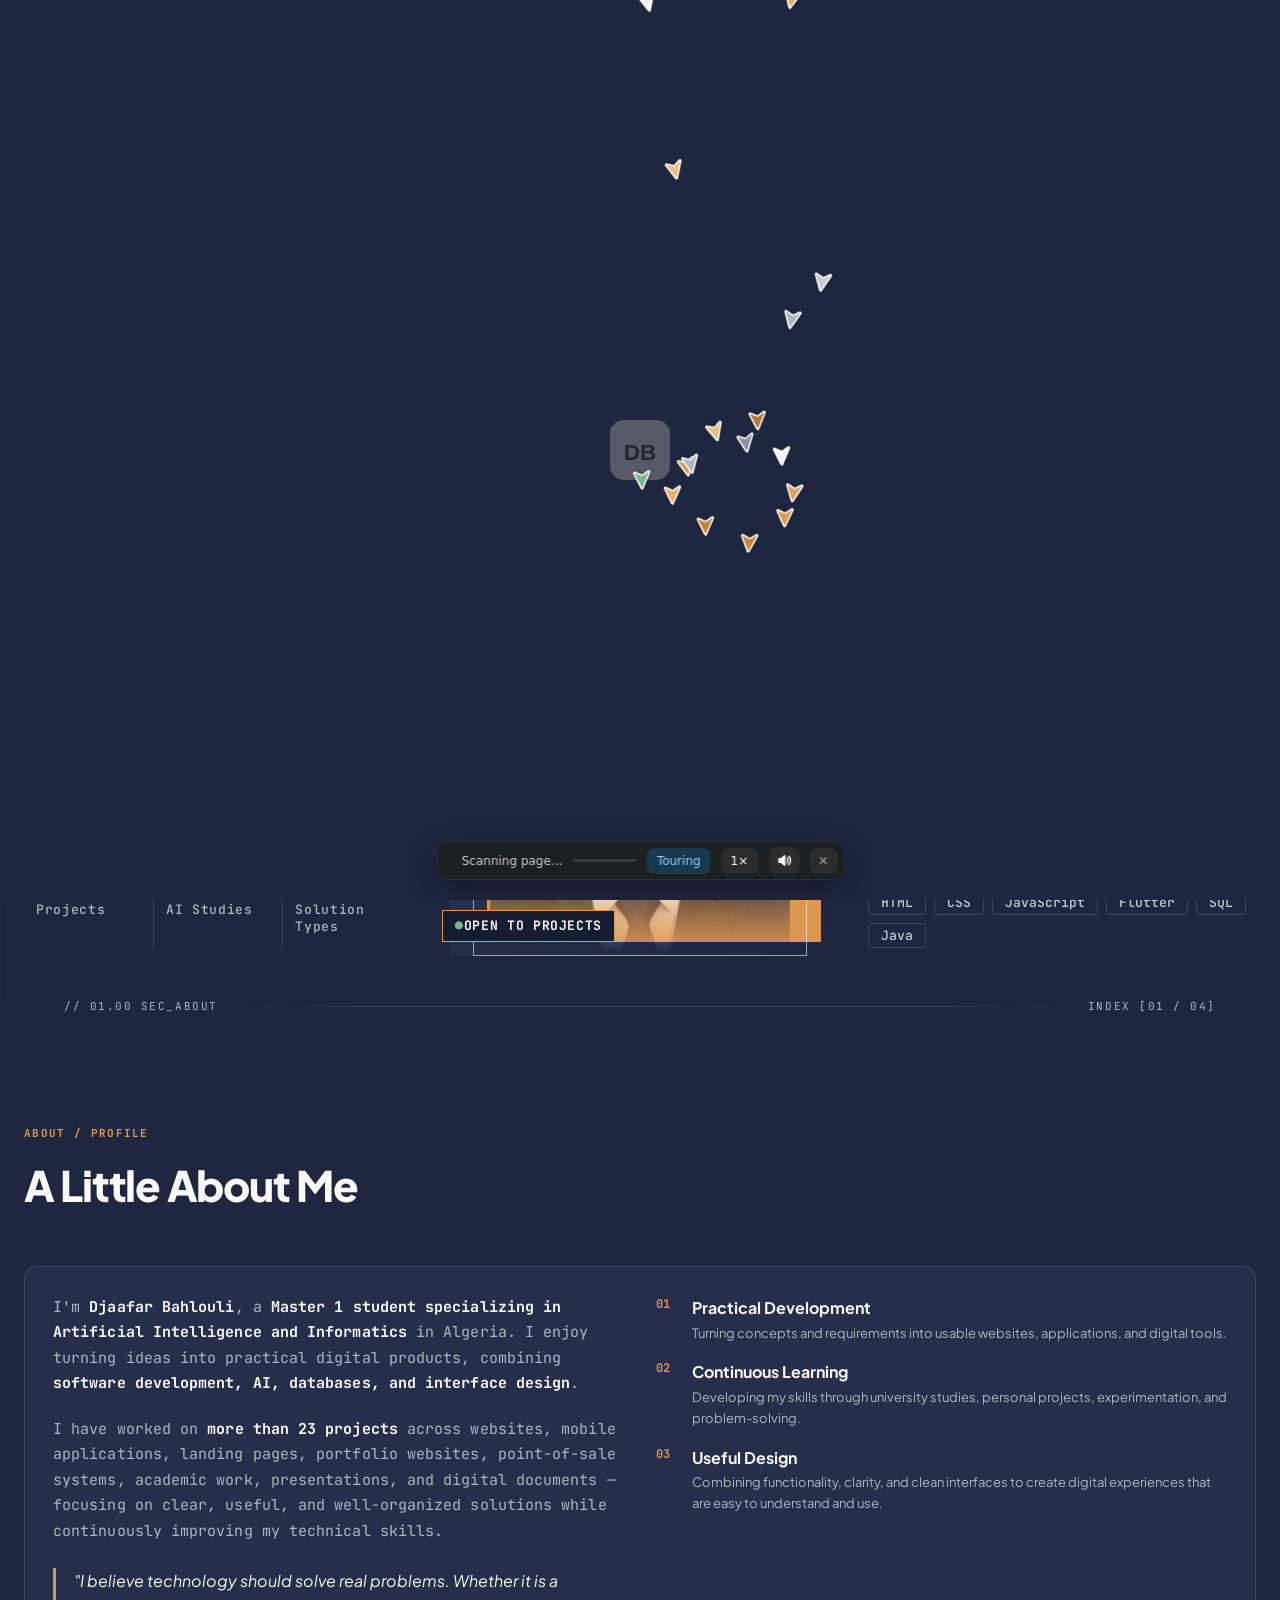
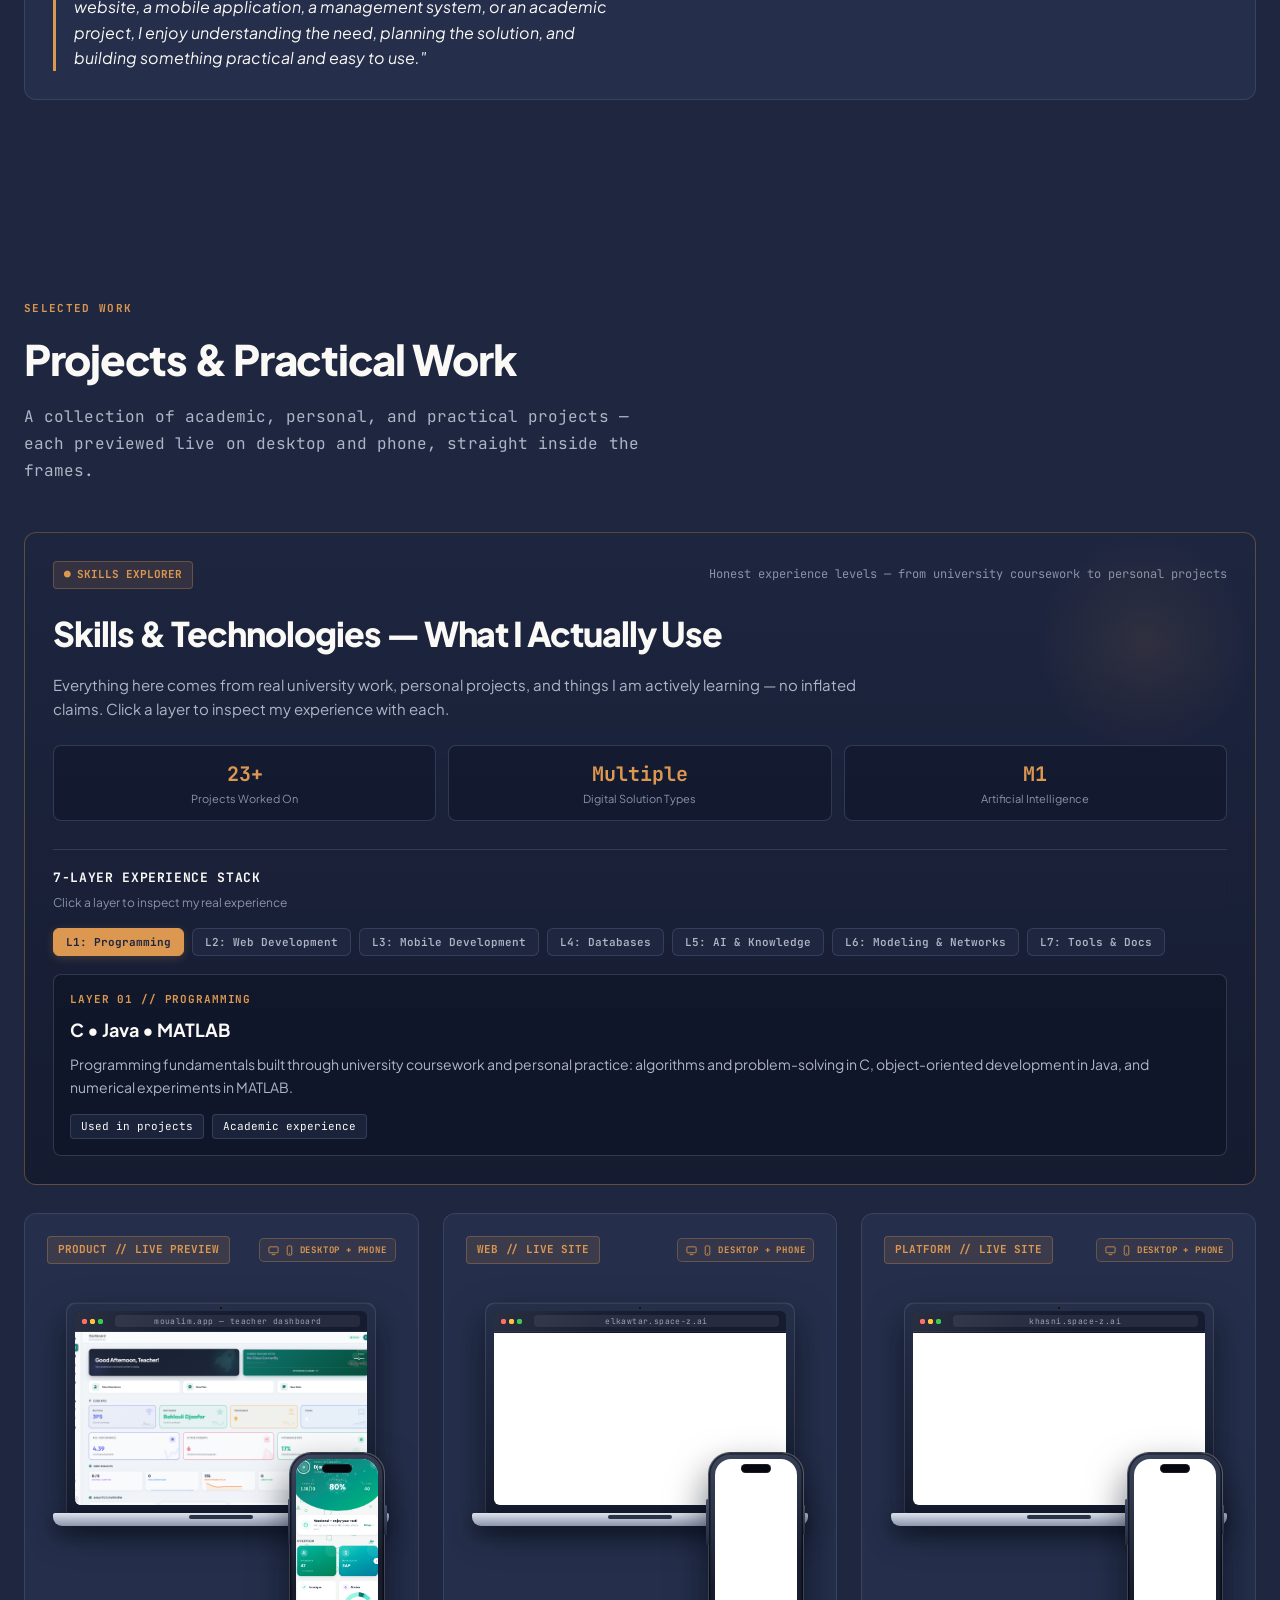
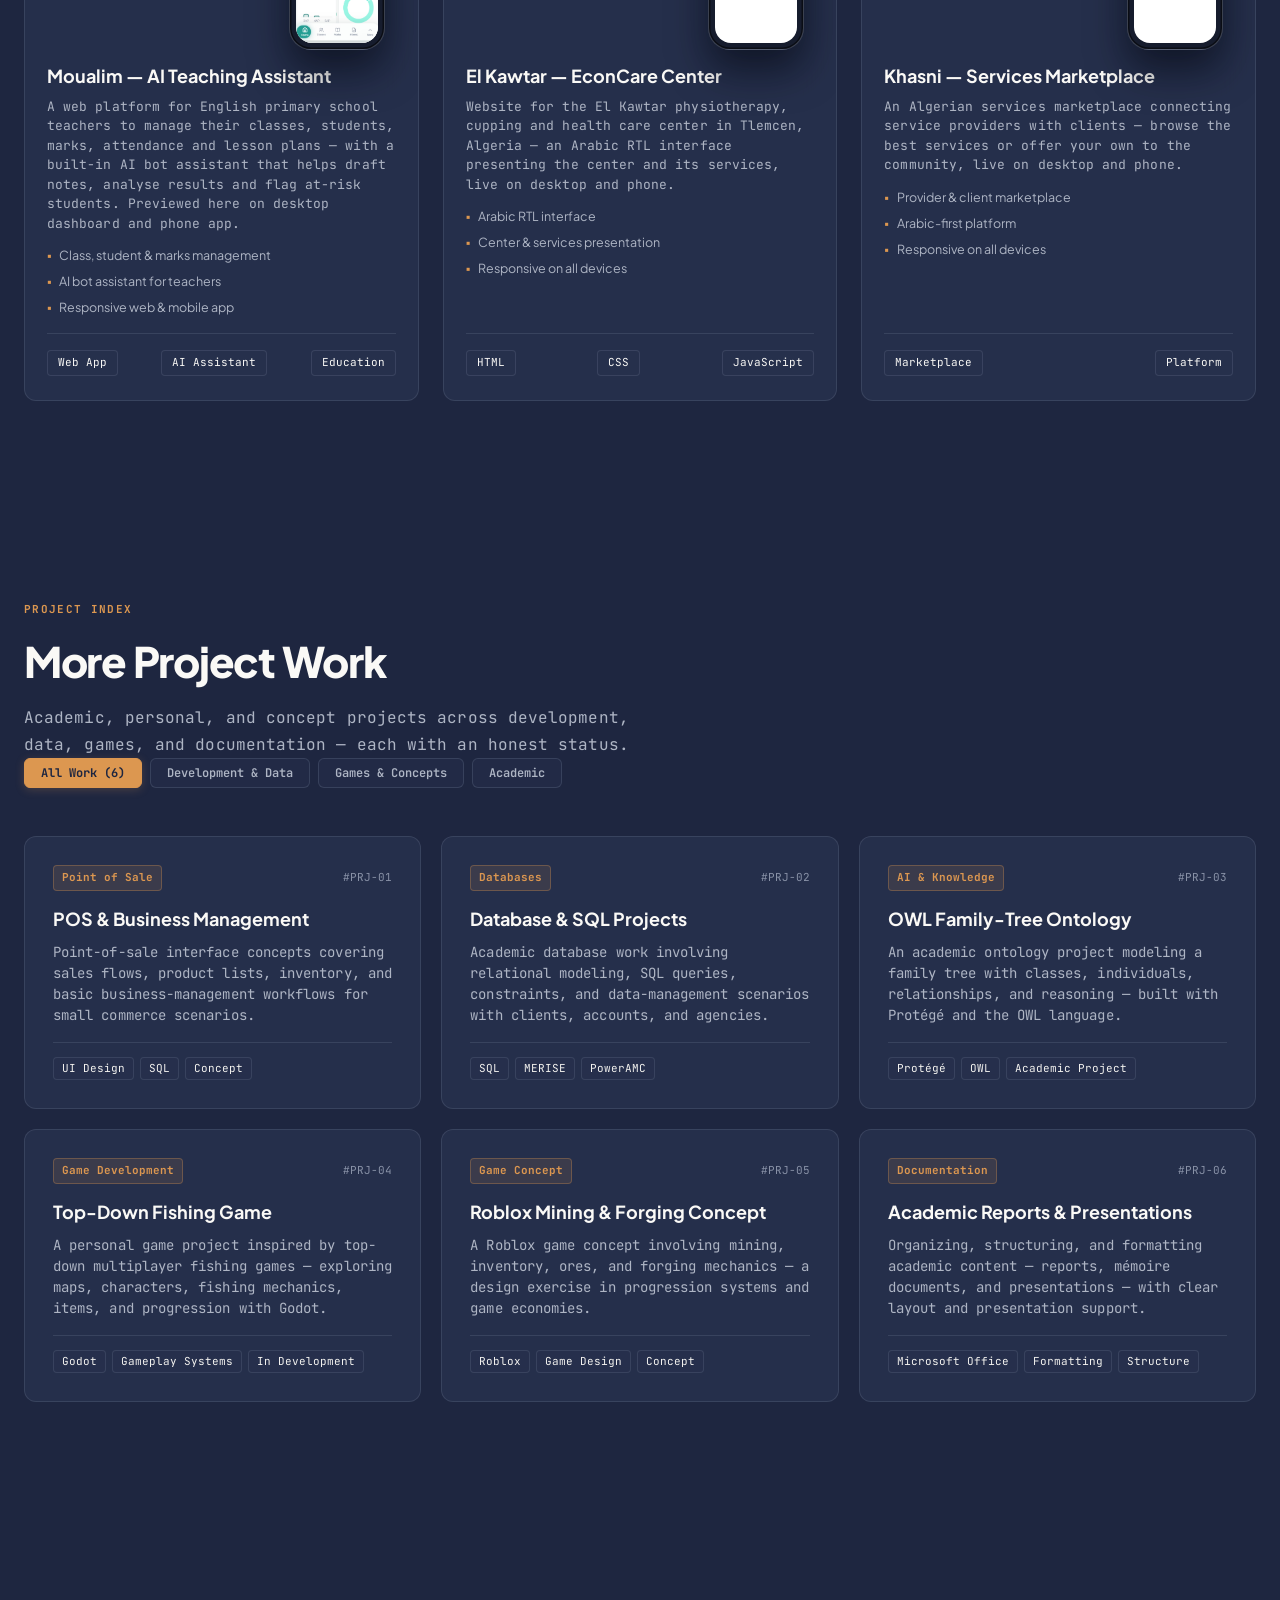
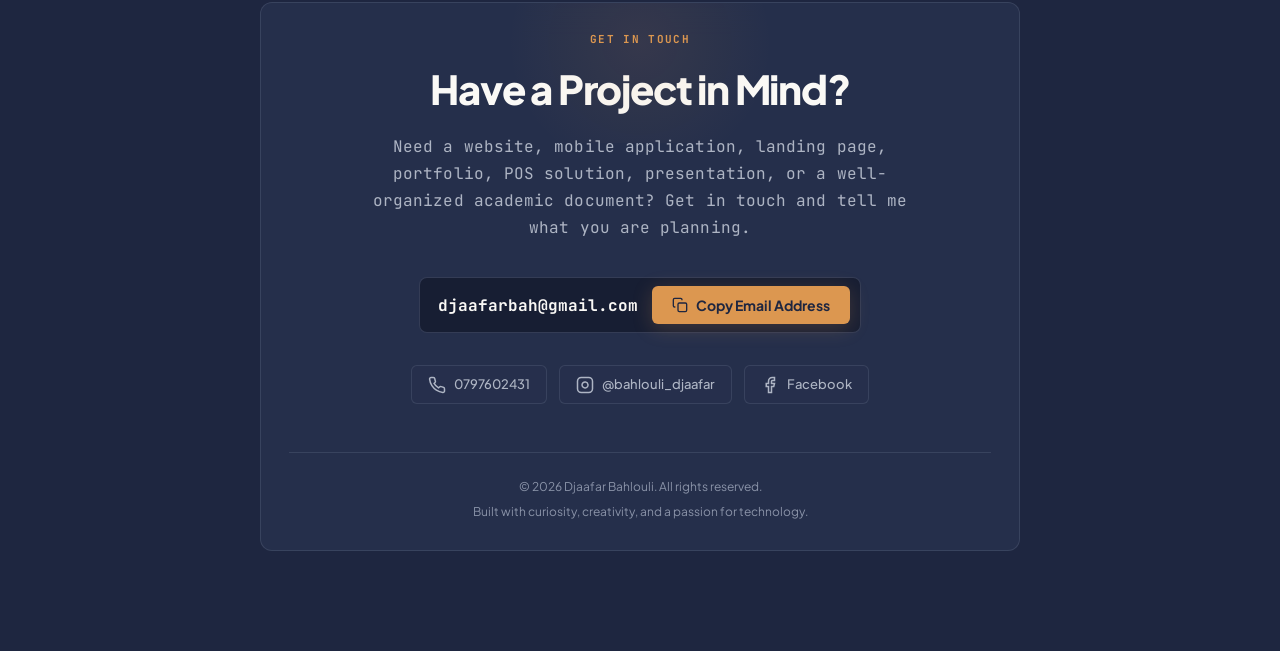
<file: djaafar portfolio github/index.html>
<!DOCTYPE html>
<html lang="en">
<head>
  <meta charset="UTF-8">
  <meta name="viewport" content="width=device-width, initial-scale=1.0">
  <title>Djaafar Bahlouli | AI &amp; Informatics Student — Software Developer</title>
  <meta name="description" content="Portfolio of Djaafar Bahlouli, Master 1 Artificial Intelligence and Informatics student. Explore 23+ projects across mobile applications, websites, POS systems, databases, AI learning projects, and digital solutions.">
  <link rel="icon" type="image/svg+xml" href="./favicon.svg" />

  <!-- OpenGraph & Twitter -->
  <meta property="og:type" content="website" />
  <meta property="og:site_name" content="Djaafar Bahlouli" />
  <meta property="og:title" content="Djaafar Bahlouli | AI &amp; Informatics Student — Software Developer" />
  <meta property="og:description" content="Portfolio of Djaafar Bahlouli, Master 1 Artificial Intelligence and Informatics student. Explore 23+ projects across mobile applications, websites, POS systems, databases, AI learning projects, and digital solutions." />
  <meta property="og:image" content="./djaafar-cutout.png" />
  <meta property="og:image:width" content="960" />
  <meta property="og:image:height" content="960" />
  <meta property="og:image:alt" content="Djaafar Bahlouli" />
  <meta name="twitter:card" content="summary_large_image" />
  <meta name="twitter:title" content="Djaafar Bahlouli | AI &amp; Informatics Student — Software Developer" />
  <meta name="twitter:description" content="Portfolio of Djaafar Bahlouli, Master 1 Artificial Intelligence and Informatics student. Explore 23+ projects across mobile applications, websites, POS systems, databases, AI learning projects, and digital solutions." />
  <meta name="twitter:image" content="./djaafar-cutout.png" />

  <!-- Google Fonts: Bebas Neue, Caveat, Plus Jakarta Sans & JetBrains Mono (vendored locally) -->
<link rel="preconnect" href="https://fonts.googleapis.com/">
<link rel="preconnect" href="https://fonts.gstatic.com/" crossorigin>
<link href="https://fonts.googleapis.com/css2?family=Bebas+Neue&family=Caveat:wght@600&family=JetBrains+Mono:wght@400;500;600;700&family=Plus+Jakarta+Sans:wght@400;500;600;700;800&display=swap" rel="stylesheet">
<link rel="stylesheet" href="./style.css">
  <script type="application/ld+json">
  {
    "@context": "https://schema.org",
    "@type": "Person",
    "name": "Djaafar Bahlouli",
    "jobTitle": "AI & Informatics Student — Software Developer",
    "description": "Master 1 Artificial Intelligence and Informatics student building 23+ projects across mobile applications, websites, POS systems, databases, AI learning projects, and digital solutions.",
    "sameAs": [
      "https://instagram.com/bahlouli_djaafar",
      "https://facebook.com/bahloulidjaafar"
    ]
  }
  </script>
</head>
<body>

  <!-- Ambient Navy & Desert Sun Canvas -->
  <canvas id="aurora-canvas" aria-hidden="true"></canvas>

  <!-- Floating Glass Navigation Dock -->
  <header class="dock-container">
    <nav class="nav-dock" aria-label="Main Navigation">
      <a href="#hero" class="nav-brand" aria-label="Djaafar Bahlouli Home">
        <span class="brand-monogram">DB</span>
        <span class="brand-label">D.B<span class="brand-dot">.</span></span>
      </a>

      <div class="nav-links">
        <a href="#about" class="nav-item">About</a>
        <a href="#flagships" class="nav-item">Projects</a>
        <a href="#projects" class="nav-item">Skills</a>
        <a href="#contact" class="nav-item">Contact</a>
      </div>

      <div class="dock-right">
        <div class="dock-status" title="Open to student projects, freelance work and collaborations">
          <span class="status-dot"></span>
          <span class="status-text">Available</span>
        </div>
        <a href="#contact" class="dock-cta">LET'S TALK →</a>
      </div>
    </nav>
  </header>

  <main>
    <!-- Hero Section -->
    <section id="hero" class="hero-section">
      <div class="hero-bg-grid" aria-hidden="true">
        <div class="grid-line line-1"></div><div class="grid-line line-2"></div><div class="grid-line line-3"></div>
      </div>
      <div class="hero-wordmark-svg" aria-hidden="true">
        <svg viewBox="0 0 1000 215" preserveAspectRatio="xMidYMid meet">
          <text x="0" y="205" font-size="270" textLength="1000" lengthAdjust="spacingAndGlyphs">PORTFOLIO</text>
        </svg>
      </div>
      <div class="hero-stage-grid">
        <div class="hero-flank left-flank">
          <div class="hero-script">Hello, I'm</div>
          <h1 class="hero-name">DJAAFAR<span class="accent-dot">.</span></h1>
          <div class="hero-role-pill"><span class="pill-dot">●</span><span>AI &amp; INFORMATICS STUDENT • SOFTWARE DEVELOPER</span></div>
          <p class="hero-desc">Building <strong>websites, mobile apps, POS systems</strong>, and <strong>practical digital solutions</strong> — with a growing focus on <strong>Artificial Intelligence</strong>.</p>
          <div class="hero-actions"><a href="#flagships" class="btn btn-accent"><span>VIEW MY PROJECTS</span><svg class="btn-arrow" viewBox="0 0 24 24" width="16" height="16" fill="none" stroke="currentColor" stroke-width="2"><path d="M5 12h14M12 5l7 7-7 7"/></svg></a><a href="#contact" class="btn btn-glass"><span>GET IN TOUCH</span></a></div>
          <div class="hero-stats-row"><div class="hero-stat-box"><span class="stat-val">23+</span><span class="stat-lbl">Projects</span></div><div class="hero-stat-box"><span class="stat-val">M1</span><span class="stat-lbl">AI Studies</span></div><div class="hero-stat-box"><span class="stat-val">Multiple</span><span class="stat-lbl">Solution Types</span></div></div>
        </div>
        <div class="hero-center-col"><div class="hero-cutout-wrap"><div class="hero-portrait-panel" aria-hidden="true"></div><img src="./djaafar-cutout.png" alt="Djaafar Bahlouli" class="hero-cutout-img" width="480" height="480" loading="eager" /><div class="cutout-status-badge"><span class="status-pulse-accent">●</span><span>OPEN TO PROJECTS</span></div></div></div>
        <div class="hero-flank right-flank"><div class="hud-stack">
          <div class="hud-card"><div class="hud-card-header"><span class="hud-idx">01.</span><span class="hud-tag">EDUCATION</span></div><div class="hud-card-title">M1 AI &amp; Informatics</div><div class="hud-card-desc">Master's student in Artificial Intelligence and Informatics — studying AI, databases, networks and software engineering.</div></div>
          <div class="hud-card"><div class="hud-card-header"><span class="hud-idx">02.</span><span class="hud-tag">PRACTICE</span></div><div class="hud-card-title">23+ Projects Delivered</div><div class="hud-card-desc">Websites, mobile apps, landing pages, portfolios, POS concepts, databases and academic documents.</div></div>
          <div class="hud-card"><div class="hud-card-header"><span class="hud-idx">03.</span><span class="hud-tag">APPROACH</span></div><div class="hud-card-title">Practical Digital Solutions</div><div class="hud-card-desc">From idea to working product — clear, useful and well-organized, with the end user in mind.</div></div>
          <div class="hud-tech-tags"><span class="tech-tag">HTML</span><span class="tech-tag">CSS</span><span class="tech-tag">JavaScript</span><span class="tech-tag">Flutter</span><span class="tech-tag">SQL</span><span class="tech-tag">Java</span></div>
        </div></div>
      </div>
    </section>

    <!-- Technical Section Divider -->
    <div class="section-divider-bar" aria-hidden="true">
      <span class="divider-coord">// 01.00 SEC_ABOUT</span>
      <span class="divider-line"></span>
      <span class="divider-index">INDEX [01 / 04]</span>
    </div>

    <!-- About & Profile Section -->
    <section id="about" class="section">
      <div class="section-header">
        <div class="section-tag">ABOUT / PROFILE</div>
        <h2 class="section-title">A Little About Me</h2>
      </div>

      <div class="about-container">
        <div class="glass-card about-grid">
          <div class="about-text-col">
            <p class="about-text">
              I'm <strong>Djaafar Bahlouli</strong>, a <strong>Master 1 student specializing in Artificial Intelligence and Informatics</strong> in Algeria. I enjoy turning ideas into practical digital products, combining <strong>software development, AI, databases, and interface design</strong>.
            </p>
            <p class="about-text">
              I have worked on <strong>more than 23 projects</strong> across websites, mobile applications, landing pages, portfolio websites, point-of-sale systems, academic work, presentations, and digital documents — focusing on clear, useful, and well-organized solutions while continuously improving my technical skills.
            </p>
            <div class="quote-box">
              "I believe technology should solve real problems. Whether it is a website, a mobile application, a management system, or an academic project, I enjoy understanding the need, planning the solution, and building something practical and easy to use."
            </div>
          </div>

          <div class="about-principles-col">
            <ul class="principles-list">
              <li class="principle-item">
                <span class="principle-num">01</span>
                <div>
                  <div class="principle-title">Practical Development</div>
                  <div class="principle-desc">Turning concepts and requirements into usable websites, applications, and digital tools.</div>
                </div>
              </li>
              <li class="principle-item">
                <span class="principle-num">02</span>
                <div>
                  <div class="principle-title">Continuous Learning</div>
                  <div class="principle-desc">Developing my skills through university studies, personal projects, experimentation, and problem-solving.</div>
                </div>
              </li>
              <li class="principle-item">
                <span class="principle-num">03</span>
                <div>
                  <div class="principle-title">Useful Design</div>
                  <div class="principle-desc">Combining functionality, clarity, and clean interfaces to create digital experiences that are easy to understand and use.</div>
                </div>
              </li>
            </ul>
          </div>
        </div>
      </div>
    </section>

    <!-- Projects & Practical Work Section -->
    <section id="flagships" class="section">
      <div class="section-header">
        <div class="section-tag">SELECTED WORK</div>
        <h2 class="section-title">Projects &amp; Practical Work</h2>
        <p class="section-desc">A collection of academic, personal, and practical projects — each previewed live on desktop and phone, straight inside the frames.</p>
      </div>

      <div class="flagship-container">

        <!-- Featured: Interactive Skills & Technologies Explorer -->
        <article class="glass-card flagship-card highlighted-card">
          <div class="card-glow-accent"></div>

          <div class="flagship-header">
            <div class="flagship-badge">
              <span>●</span> SKILLS EXPLORER
            </div>
            <div class="flagship-meta">Honest experience levels — from university coursework to personal projects</div>
          </div>

          <div class="flagship-body">
            <div class="flagship-main-info">
              <h3 class="flagship-title">Skills &amp; Technologies — What I Actually Use</h3>
              <p class="flagship-desc">
                Everything here comes from real university work, personal projects, and things I am actively learning — no inflated claims. Click a layer to inspect my experience with each.
              </p>

              <div class="flagship-metrics-row">
                <div class="metric-pill">
                  <div class="metric-num">23+</div>
                  <div class="metric-desc">Projects Worked On</div>
                </div>
                <div class="metric-pill">
                  <div class="metric-num">Multiple</div>
                  <div class="metric-desc">Digital Solution Types</div>
                </div>
                <div class="metric-pill">
                  <div class="metric-num">M1</div>
                  <div class="metric-desc">Artificial Intelligence</div>
                </div>
              </div>
            </div>

            <!-- Interactive 7-Layer Skills Explorer -->
            <div class="skills-architecture-explorer">
              <div class="explorer-header">
                <div class="explorer-title">7-LAYER EXPERIENCE STACK</div>
                <div class="explorer-sub">Click a layer to inspect my real experience</div>
              </div>

              <div class="layer-tabs" role="tablist">
                <button class="layer-tab active" data-layer="1" role="tab" aria-selected="true">L1: Programming</button>
                <button class="layer-tab" data-layer="2" role="tab" aria-selected="false">L2: Web Development</button>
                <button class="layer-tab" data-layer="3" role="tab" aria-selected="false">L3: Mobile Development</button>
                <button class="layer-tab" data-layer="4" role="tab" aria-selected="false">L4: Databases</button>
                <button class="layer-tab" data-layer="5" role="tab" aria-selected="false">L5: AI &amp; Knowledge</button>
                <button class="layer-tab" data-layer="6" role="tab" aria-selected="false">L6: Modeling &amp; Networks</button>
                <button class="layer-tab" data-layer="7" role="tab" aria-selected="false">L7: Tools &amp; Docs</button>
              </div>

              <div class="layer-inspector-pane">
                <div id="layer-content">
                  <div class="layer-inspect-badge" id="layer-inspect-id">LAYER 01 // PROGRAMMING</div>
                  <h4 class="layer-inspect-title" id="layer-inspect-title">C • Java • MATLAB</h4>
                  <p class="layer-inspect-desc" id="layer-inspect-desc">
                    Programming fundamentals built through university coursework and personal practice: algorithms and problem-solving in C, object-oriented development in Java, and numerical experiments in MATLAB.
                  </p>
                  <div class="tech-tags-group" id="layer-inspect-tags">
                    <span class="tech-tag">Used in projects</span>
                    <span class="tech-tag">Academic experience</span>
                  </div>
                </div>
              </div>
            </div>
          </div>
        </article>

        <!-- Work Showcase Grid: laptop (desktop) + phone (mobile) framed previews -->
        <div class="flagship-subgrid showcase-grid">

          <!-- Card 1: Moualim -->
          <article class="glass-card subgrid-card showcase-card">
            <div class="subgrid-badge-row">
              <div class="flagship-badge">PRODUCT // LIVE PREVIEW</div>
              <span class="device-chip">
                <svg viewBox="0 0 24 24" width="11" height="11" fill="none" stroke="currentColor" stroke-width="2"><rect x="2" y="4" width="20" height="13" rx="2"/><path d="M8 21h8"/></svg>
                <svg viewBox="0 0 24 24" width="11" height="11" fill="none" stroke="currentColor" stroke-width="2"><rect x="7" y="2" width="10" height="20" rx="2.5"/><path d="M11 18.5h2"/></svg>
                DESKTOP + PHONE
              </span>
            </div>

            <!-- Device stage: laptop frame (dashboard view) + phone frame (mobile app view) -->
            <div class="device-stage" aria-hidden="true">
              <div class="laptop-frame">
                <div class="laptop-lid">
                  <span class="laptop-camera"></span>
                  <div class="laptop-screen">
                    <div class="mini-chrome"><span class="chrome-dots"></span><span class="chrome-url">moualim.app — teacher dashboard</span></div>
                    <img class="live-frame lf-desktop" src="./moualim-dashboard.png" alt="Moualim — teacher dashboard preview" loading="lazy" />
                  </div>
                </div>
                <div class="laptop-base"></div>
              </div>

              <div class="phone-frame">
                <span class="phone-island"></span>
                <div class="phone-screen">
                  <img class="live-frame lf-mobile" src="./moualim-mobile.jpg" alt="Moualim — mobile app preview" loading="lazy" />
                </div>
              </div>
            </div>

            <div class="subgrid-top">
              <h3 class="subgrid-title">Moualim — AI Teaching Assistant</h3>
              <p class="subgrid-desc">
                A web platform for English primary school teachers to manage their classes, students, marks, attendance and lesson plans — with a built-in AI bot assistant that helps draft notes, analyse results and flag at-risk students. Previewed here on desktop dashboard and phone app.
              </p>
              <ul class="spec-list">
                <li class="spec-item">Class, student &amp; marks management</li>
                <li class="spec-item">AI bot assistant for teachers</li>
                <li class="spec-item">Responsive web &amp; mobile app</li>
              </ul>
            </div>
            <div class="subgrid-footer">
              <span class="tech-tag">Web App</span>
              <span class="tech-tag">AI Assistant</span>
              <span class="tech-tag">Education</span>
            </div>
          </article>

          <!-- Card 2: El Kawtar EconCare -->
          <article class="glass-card subgrid-card showcase-card">
            <div class="subgrid-badge-row">
              <div class="flagship-badge">WEB // LIVE SITE</div>
              <span class="device-chip">
                <svg viewBox="0 0 24 24" width="11" height="11" fill="none" stroke="currentColor" stroke-width="2"><rect x="2" y="4" width="20" height="13" rx="2"/><path d="M8 21h8"/></svg>
                <svg viewBox="0 0 24 24" width="11" height="11" fill="none" stroke="currentColor" stroke-width="2"><rect x="7" y="2" width="10" height="20" rx="2.5"/><path d="M11 18.5h2"/></svg>
                DESKTOP + PHONE
              </span>
            </div>

            <!-- Device stage -->
            <div class="device-stage" aria-hidden="true">
              <div class="laptop-frame">
                <div class="laptop-lid">
                  <span class="laptop-camera"></span>
                  <div class="laptop-screen">
                    <div class="mini-chrome"><span class="chrome-dots"></span><span class="chrome-url">elkawtar.space-z.ai</span></div>
                    <iframe class="live-frame lf-desktop" src="https://elkawtar.space-z.ai" title="El Kawtar EconCare — desktop preview" loading="lazy" scrolling="no" tabindex="-1" referrerpolicy="no-referrer"></iframe>
                  </div>
                </div>
                <div class="laptop-base"></div>
              </div>

              <div class="phone-frame">
                <span class="phone-island"></span>
                <div class="phone-screen">
                  <iframe class="live-frame lf-mobile" src="https://elkawtar.space-z.ai" title="El Kawtar EconCare — mobile preview" loading="lazy" scrolling="no" tabindex="-1" referrerpolicy="no-referrer"></iframe>
                </div>
              </div>
            </div>

            <div class="subgrid-top">
              <h3 class="subgrid-title">El Kawtar — EconCare Center</h3>
              <p class="subgrid-desc">
                Website for the El Kawtar physiotherapy, cupping and health care center in Tlemcen, Algeria — an Arabic RTL interface presenting the center and its services, live on desktop and phone.
              </p>
              <ul class="spec-list">
                <li class="spec-item">Arabic RTL interface</li>
                <li class="spec-item">Center &amp; services presentation</li>
                <li class="spec-item">Responsive on all devices</li>
              </ul>
            </div>
            <div class="subgrid-footer">
              <span class="tech-tag">HTML</span>
              <span class="tech-tag">CSS</span>
              <span class="tech-tag">JavaScript</span>
            </div>
          </article>

          <!-- Card 3: Khasni Services Marketplace -->
          <article class="glass-card subgrid-card showcase-card">
            <div class="subgrid-badge-row">
              <div class="flagship-badge">PLATFORM // LIVE SITE</div>
              <span class="device-chip">
                <svg viewBox="0 0 24 24" width="11" height="11" fill="none" stroke="currentColor" stroke-width="2"><rect x="2" y="4" width="20" height="13" rx="2"/><path d="M8 21h8"/></svg>
                <svg viewBox="0 0 24 24" width="11" height="11" fill="none" stroke="currentColor" stroke-width="2"><rect x="7" y="2" width="10" height="20" rx="2.5"/><path d="M11 18.5h2"/></svg>
                DESKTOP + PHONE
              </span>
            </div>

            <!-- Device stage -->
            <div class="device-stage" aria-hidden="true">
              <div class="laptop-frame">
                <div class="laptop-lid">
                  <span class="laptop-camera"></span>
                  <div class="laptop-screen">
                    <div class="mini-chrome"><span class="chrome-dots"></span><span class="chrome-url">khasni.space-z.ai</span></div>
                    <iframe class="live-frame lf-desktop" src="https://khasni.space-z.ai" title="Khasni — desktop preview" loading="lazy" scrolling="no" tabindex="-1" referrerpolicy="no-referrer"></iframe>
                  </div>
                </div>
                <div class="laptop-base"></div>
              </div>

              <div class="phone-frame">
                <span class="phone-island"></span>
                <div class="phone-screen">
                  <iframe class="live-frame lf-mobile" src="https://khasni.space-z.ai" title="Khasni — mobile preview" loading="lazy" scrolling="no" tabindex="-1" referrerpolicy="no-referrer"></iframe>
                </div>
              </div>
            </div>

            <div class="subgrid-top">
              <h3 class="subgrid-title">Khasni — Services Marketplace</h3>
              <p class="subgrid-desc">
                An Algerian services marketplace connecting service providers with clients — browse the best services or offer your own to the community, live on desktop and phone.
              </p>
              <ul class="spec-list">
                <li class="spec-item">Provider &amp; client marketplace</li>
                <li class="spec-item">Arabic-first platform</li>
                <li class="spec-item">Responsive on all devices</li>
              </ul>
            </div>
            <div class="subgrid-footer">
              <span class="tech-tag">Marketplace</span>
              <span class="tech-tag">Platform</span>
            </div>
          </article>

        </div>

        <!-- MOBILE-ONLY OPTIMIZATION -------------------------------------------
             On mobile viewports the three live project showcase cards
             (Moualim Pro, El Kawtar, Khasni) are removed from the homepage
 entirely, at HTML parse time — BEFORE their heavy live-site iframes,
             preview images, animations, layers and event listeners can ever
             be created. Nothing is merely hidden: the DOM nodes are deleted,
             so no rendering, network requests or JavaScript work happens for
             them on the mobile homepage.
             The projects themselves are NOT deleted: they stay fully intact
             for desktop, and remain available on the separate Works page
             (works.html) that the "Do you want to see my works?" popup opens.
             Desktop (>768px) is completely unaffected by this script. -->
        <script>
        (function () {
          'use strict';
          try {
            if (!window.matchMedia('(max-width: 768px)').matches) return;

            // Remove the whole showcase grid (the 3 project cards) at parse
            // time. Because this runs while the browser is still parsing the
            // markup, the two live iframes (elkawtar / khasni) and the preview
            // images are never created, never fetched and never rendered.
            var prev = document.currentScript.previousElementSibling;
            if (prev && prev.classList.contains('showcase-grid')) {
              prev.remove();
            }

            // The section intro referenced "previews inside the frames",
            // which no longer exist on mobile — point to the Works page.
            var desc = document.querySelector('#flagships .section-desc');
            if (desc) {
              desc.textContent = 'A collection of academic, personal, and practical projects — ';
              var link = document.createElement('a');
              link.href = './works.html';
              link.className = 'mobile-works-link';
              link.textContent = 'open the Works page to preview them live.';
              desc.appendChild(link);
            }
          } catch (e) { /* never block the page */ }
        })();
        </script>
      </div>
    </section>

    <!-- Project Index Section (Filterable Bento Grid) -->
    <section id="projects" class="section">
      <div class="section-header">
        <div class="section-tag">PROJECT INDEX</div>
        <h2 class="section-title">More Project Work</h2>
        <p class="section-desc">Academic, personal, and concept projects across development, data, games, and documentation — each with an honest status.</p>

        <!-- Filter Controls -->
        <div class="bento-controls">
          <button class="filter-btn active" data-filter="all">All Work (6)</button>
          <button class="filter-btn" data-filter="dev">Development &amp; Data</button>
          <button class="filter-btn" data-filter="games">Games &amp; Concepts</button>
          <button class="filter-btn" data-filter="academic">Academic</button>
        </div>
      </div>

      <div class="bento-grid">

        <!-- Project 1: POS Systems -->
        <div class="glass-card bento-card" data-category="dev">
          <div class="bento-top">
            <span class="category-chip">Point of Sale</span>
            <span class="bento-id">#PRJ-01</span>
          </div>
          <h3 class="bento-title">POS &amp; Business Management</h3>
          <p class="bento-desc">
            Point-of-sale interface concepts covering sales flows, product lists, inventory, and basic business-management workflows for small commerce scenarios.
          </p>
          <div class="bento-footer">
            <div class="bento-tags">
              <span class="tag">UI Design</span>
              <span class="tag">SQL</span>
              <span class="tag">Concept</span>
            </div>
          </div>
        </div>

        <!-- Project 2: Database & SQL -->
        <div class="glass-card bento-card" data-category="dev">
          <div class="bento-top">
            <span class="category-chip">Databases</span>
            <span class="bento-id">#PRJ-02</span>
          </div>
          <h3 class="bento-title">Database &amp; SQL Projects</h3>
          <p class="bento-desc">
            Academic database work involving relational modeling, SQL queries, constraints, and data-management scenarios with clients, accounts, and agencies.
          </p>
          <div class="bento-footer">
            <div class="bento-tags">
              <span class="tag">SQL</span>
              <span class="tag">MERISE</span>
              <span class="tag">PowerAMC</span>
            </div>
          </div>
        </div>

        <!-- Project 3: OWL Ontology -->
        <div class="glass-card bento-card" data-category="dev">
          <div class="bento-top">
            <span class="category-chip">AI &amp; Knowledge</span>
            <span class="bento-id">#PRJ-03</span>
          </div>
          <h3 class="bento-title">OWL Family-Tree Ontology</h3>
          <p class="bento-desc">
            An academic ontology project modeling a family tree with classes, individuals, relationships, and reasoning — built with Protégé and the OWL language.
          </p>
          <div class="bento-footer">
            <div class="bento-tags">
              <span class="tag">Protégé</span>
              <span class="tag">OWL</span>
              <span class="tag">Academic Project</span>
            </div>
          </div>
        </div>

        <!-- Project 4: Fishing Game -->
        <div class="glass-card bento-card" data-category="games">
          <div class="bento-top">
            <span class="category-chip">Game Development</span>
            <span class="bento-id">#PRJ-04</span>
          </div>
          <h3 class="bento-title">Top-Down Fishing Game</h3>
          <p class="bento-desc">
            A personal game project inspired by top-down multiplayer fishing games — exploring maps, characters, fishing mechanics, items, and progression with Godot.
          </p>
          <div class="bento-footer">
            <div class="bento-tags">
              <span class="tag">Godot</span>
              <span class="tag">Gameplay Systems</span>
              <span class="tag">In Development</span>
            </div>
          </div>
        </div>

        <!-- Project 5: Roblox Concept -->
        <div class="glass-card bento-card" data-category="games">
          <div class="bento-top">
            <span class="category-chip">Game Concept</span>
            <span class="bento-id">#PRJ-05</span>
          </div>
          <h3 class="bento-title">Roblox Mining &amp; Forging Concept</h3>
          <p class="bento-desc">
            A Roblox game concept involving mining, inventory, ores, and forging mechanics — a design exercise in progression systems and game economies.
          </p>
          <div class="bento-footer">
            <div class="bento-tags">
              <span class="tag">Roblox</span>
              <span class="tag">Game Design</span>
              <span class="tag">Concept</span>
            </div>
          </div>
        </div>

        <!-- Project 6: Academic Documents -->
        <div class="glass-card bento-card" data-category="academic">
          <div class="bento-top">
            <span class="category-chip">Documentation</span>
            <span class="bento-id">#PRJ-06</span>
          </div>
          <h3 class="bento-title">Academic Reports &amp; Presentations</h3>
          <p class="bento-desc">
            Organizing, structuring, and formatting academic content — reports, mémoire documents, and presentations — with clear layout and presentation support.
          </p>
          <div class="bento-footer">
            <div class="bento-tags">
              <span class="tag">Microsoft Office</span>
              <span class="tag">Formatting</span>
              <span class="tag">Structure</span>
            </div>
          </div>
        </div>

      </div>
    </section>

    <!-- Contact Section -->
    <section id="contact" class="section">
      <div class="glass-card contact-card">
        <div class="contact-glow-accent"></div>

        <div class="contact-content">
          <div class="section-tag">GET IN TOUCH</div>
          <h2 class="contact-title">Have a Project in Mind?</h2>
          <p class="contact-subtitle">
            Need a website, mobile application, landing page, portfolio, POS solution, presentation, or a well-organized academic document? Get in touch and tell me what you are planning.
          </p>

          <div class="email-action-box">
            <span class="email-address">djaafarbah@gmail.com</span>
            <button class="btn btn-primary copy-btn" data-copy="djaafarbah@gmail.com" aria-label="Copy Email">
              <svg width="16" height="16" viewBox="0 0 24 24" fill="none" stroke="currentColor" stroke-width="2"><rect x="9" y="9" width="13" height="13" rx="2" ry="2"></rect><path d="M5 15H4a2 2 0 0 1-2-2V4a2 2 0 0 1 2-2h9a2 2 0 0 1 2 2v1"></path></svg>
              <span>Copy Email Address</span>
            </button>
          </div>

          <div class="social-links-row">
            <a href="tel:0797602431" class="social-pill" aria-label="Phone">
              <svg width="18" height="18" viewBox="0 0 24 24" fill="none" stroke="currentColor" stroke-width="2"><path d="M22 16.92v3a2 2 0 0 1-2.18 2 19.79 19.79 0 0 1-8.63-3.07 19.5 19.5 0 0 1-6-6 19.79 19.79 0 0 1-3.07-8.67A2 2 0 0 1 4.11 2h3a2 2 0 0 1 2 1.72 12.84 12.84 0 0 0 .7 2.81 2 2 0 0 1-.45 2.11L8.09 9.91a16 16 0 0 0 6 6l1.27-1.27a2 2 0 0 1 2.11-.45 12.84 12.84 0 0 0 2.81.7A2 2 0 0 1 22 16.92z"></path></svg>
              <span>0797602431</span>
            </a>
            <a href="https://instagram.com/bahlouli_djaafar" target="_blank" rel="noopener noreferrer" class="social-pill" aria-label="Instagram">
              <svg width="18" height="18" viewBox="0 0 24 24" fill="none" stroke="currentColor" stroke-width="2"><rect x="2" y="2" width="20" height="20" rx="5" ry="5"></rect><path d="M16 11.37A4 4 0 1 1 12.63 8 4 4 0 0 1 16 11.37z"></path><line x1="17.5" y1="6.5" x2="17.51" y2="6.5"></line></svg>
              <span>@bahlouli_djaafar</span>
            </a>
            <a href="https://facebook.com/bahloulidjaafar" target="_blank" rel="noopener noreferrer" class="social-pill" aria-label="Facebook: Djaafar Bahlouli">
              <svg width="18" height="18" viewBox="0 0 24 24" fill="none" stroke="currentColor" stroke-width="2"><path d="M18 2h-3a5 5 0 0 0-5 5v3H7v4h3v8h4v-8h3l1-4h-4V7a1 1 0 0 1 1-1h3z"></path></svg>
              <span>Facebook</span>
            </a>
          </div>

          <div class="footer-meta">
            <span>© 2026 Djaafar Bahlouli. All rights reserved.</span>
            <span>Built with curiosity, creativity, and a passion for technology.</span>
          </div>
        </div>
      </div>
    </section>
  </main>

  <!-- Floating Toast Notification for Email Copy Feedback -->
  <div id="toast" class="toast-notification" aria-live="polite">
    <span class="toast-icon">✓</span>
    <span class="toast-text" id="toast-message">Email copied to clipboard: djaafarbah@gmail.com</span>
  </div>

  <script src="./app.js" defer></script>
  <!-- Swarm rebuild takeover engine. Loads the vendored engine, then hands
       control back to it. Disable for a clean page with ?swarm=off -->
  <script src="./swarm-init.js" defer></script>
  <!-- Mobile-only "Do you want to see my works?" popup.
       Shows after the swarm takeover animation finishes (with a fallback when
       the takeover doesn't run). Self-injects its CSS on mobile only; on
       desktop this file exits immediately and loads nothing. -->
  <script src="./works-popup.js" defer></script>
</body>
</html>
</file>
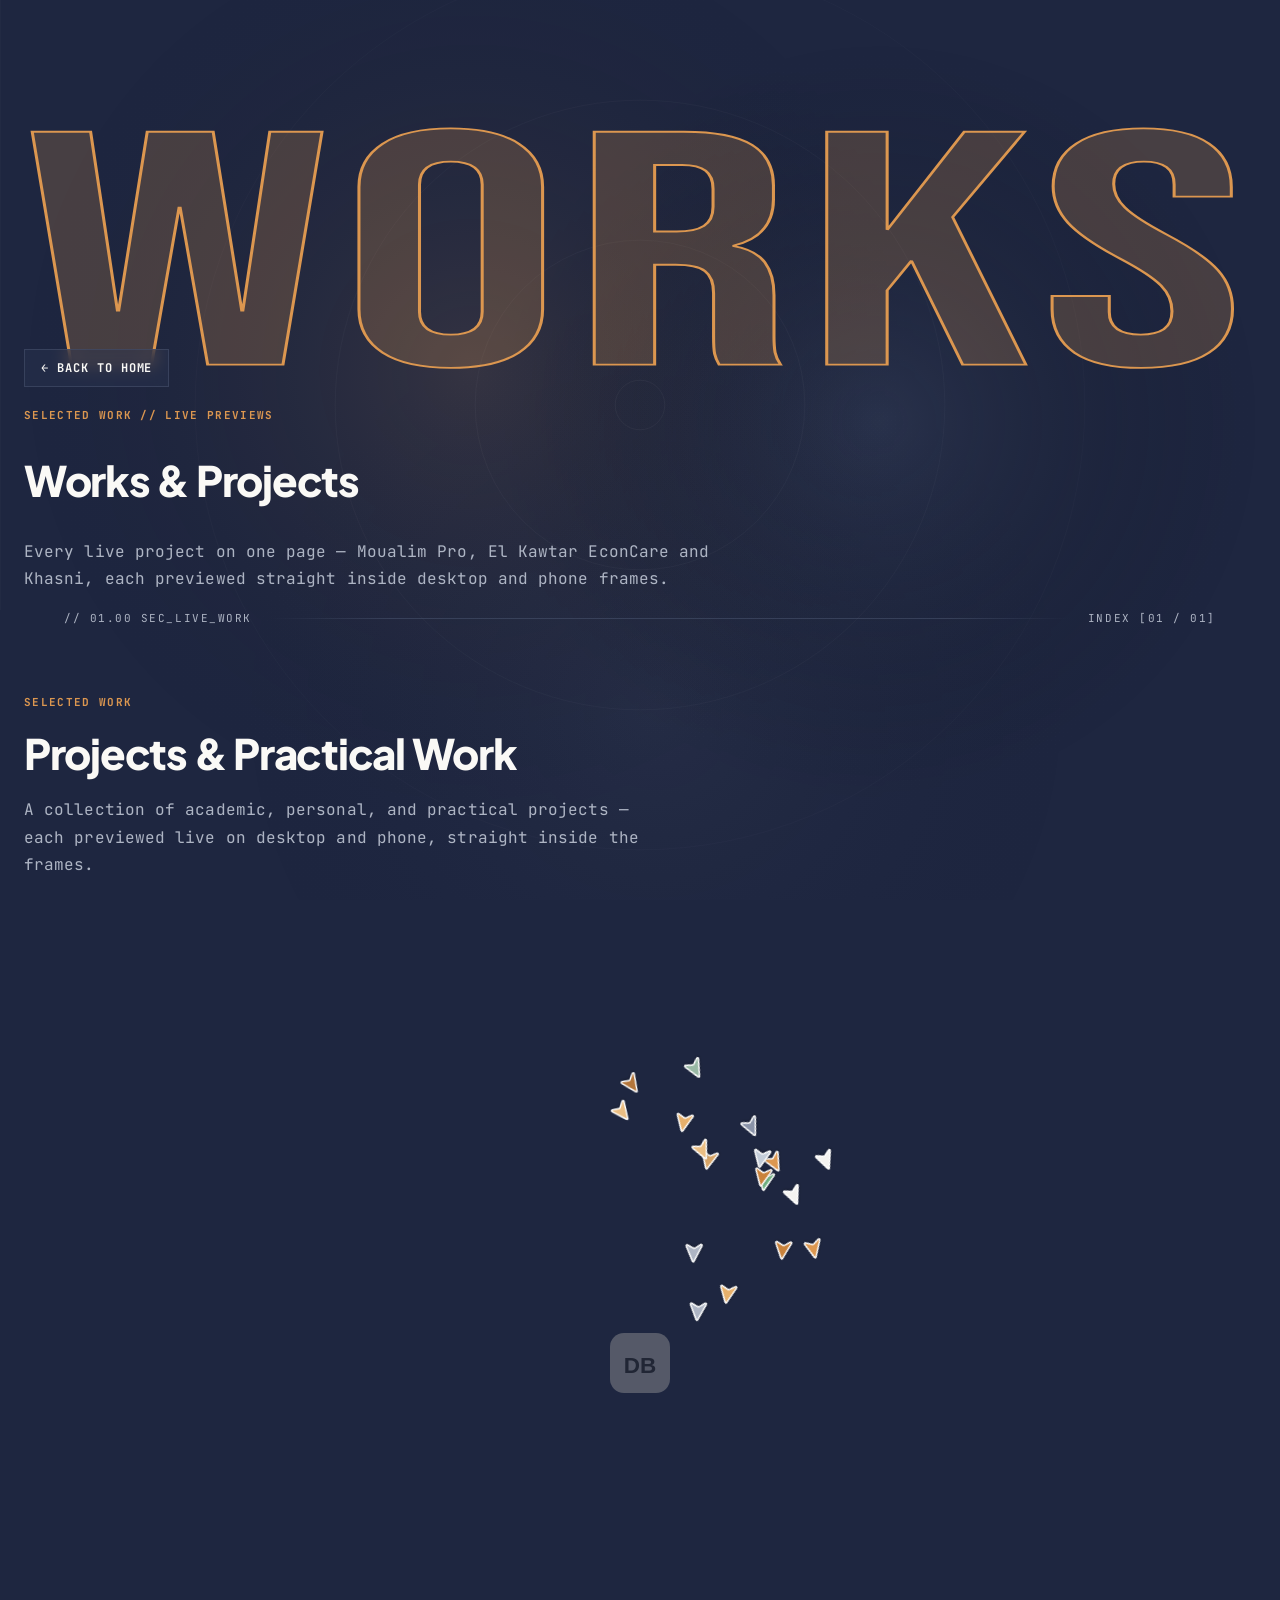
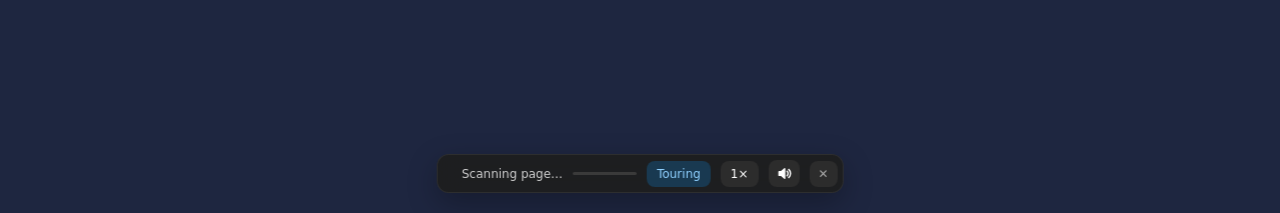
<file: djaafar portfolio github/works.html>
<!DOCTYPE html>
<html lang="en">
<head>
  <meta charset="UTF-8">
  <meta name="viewport" content="width=device-width, initial-scale=1.0">
  <title>Works &amp; Projects — Djaafar Bahlouli | Software Developer</title>
  <meta name="description" content="All projects by Djaafar Bahlouli on one page — Moualim Pro (AI teaching assistant), El Kawtar EconCare, Khasni services marketplace, POS systems, databases, games and academic work, with live desktop and phone previews.">
  <link rel="icon" type="image/svg+xml" href="./favicon.svg" />

  <!-- OpenGraph & Twitter -->
  <meta property="og:type" content="website" />
  <meta property="og:site_name" content="Djaafar Bahlouli" />
  <meta property="og:title" content="Works &amp; Projects — Djaafar Bahlouli" />
  <meta property="og:description" content="Live previews of Moualim Pro, El Kawtar EconCare, Khasni and more — every project on desktop and phone, straight inside the frames." />
  <meta property="og:image" content="./djaafar-cutout.png" />
  <meta property="og:image:width" content="960" />
  <meta property="og:image:height" content="960" />
  <meta property="og:image:alt" content="Djaafar Bahlouli" />
  <meta name="twitter:card" content="summary_large_image" />
  <meta name="twitter:title" content="Works &amp; Projects — Djaafar Bahlouli" />
  <meta name="twitter:description" content="Live previews of Moualim Pro, El Kawtar EconCare, Khasni and more — every project on desktop and phone, straight inside the frames." />
  <meta name="twitter:image" content="./djaafar-cutout.png" />

  <!-- Google Fonts: same families as the homepage -->
  <link rel="preconnect" href="https://fonts.googleapis.com/">
  <link rel="preconnect" href="https://fonts.gstatic.com/" crossorigin>
  <link href="https://fonts.googleapis.com/css2?family=Bebas+Neue&family=Caveat:wght@600&family=JetBrains+Mono:wght@400;500;600;700&family=Plus+Jakarta+Sans:wght@400;500;600;700;800&display=swap" rel="stylesheet">
  <link rel="stylesheet" href="./style.css">
  <link rel="stylesheet" href="./works.css">
</head>
<body class="works-page">

  <!-- Ambient Navy & Desert Sun Canvas -->
  <canvas id="aurora-canvas" aria-hidden="true"></canvas>

  <!-- Floating Glass Navigation Dock -->
  <header class="dock-container">
    <nav class="nav-dock" aria-label="Main Navigation">
      <a href="./index.html" class="nav-brand" aria-label="Back to Djaafar Bahlouli home">
        <span class="brand-monogram">DB</span>
        <span class="brand-label">D.B<span class="brand-dot">.</span></span>
      </a>

      <div class="nav-links">
        <a href="#works" class="nav-item active">Works</a>
        <a href="./index.html#about" class="nav-item">About</a>
        <a href="./index.html#projects" class="nav-item">Skills</a>
        <a href="./index.html#contact" class="nav-item">Contact</a>
      </div>

      <div class="dock-right">
        <div class="dock-status" title="Open to student projects, freelance work and collaborations">
          <span class="status-dot"></span>
          <span class="status-text">Available</span>
        </div>
        <a href="./index.html#contact" class="dock-cta">LET'S TALK &rarr;</a>
      </div>
    </nav>
  </header>

  <main>
    <!-- Works Hero -->
    <section class="works-hero" id="top">
      <div class="hero-bg-grid" aria-hidden="true">
        <div class="grid-line line-1"></div><div class="grid-line line-2"></div><div class="grid-line line-3"></div>
      </div>
      <div class="hero-wordmark-svg" aria-hidden="true">
        <svg viewBox="0 0 1000 215" preserveAspectRatio="xMidYMid meet">
          <text x="0" y="205" font-size="270" textLength="1000" lengthAdjust="spacingAndGlyphs">WORKS</text>
        </svg>
      </div>
      <div class="works-hero-inner">
        <a href="./index.html" class="btn btn-glass works-back"><span>&larr; BACK TO HOME</span></a>
        <div class="section-tag">SELECTED WORK // LIVE PREVIEWS</div>
        <h1 class="section-title">Works &amp; Projects</h1>
        <p class="section-desc">Every live project on one page — Moualim Pro, El Kawtar EconCare and Khasni, each previewed straight inside desktop and phone frames.</p>
      </div>
    </section>

    <!-- Technical Section Divider -->
    <div class="section-divider-bar" aria-hidden="true">
      <span class="divider-coord">// 01.00 SEC_LIVE_WORK</span>
      <span class="divider-line"></span>
      <span class="divider-index">INDEX [01 / 01]</span>
    </div>

    <!-- Live Project Showcase -->
    <section id="works" class="section">
      <div class="section-header">
        <div class="section-tag">SELECTED WORK</div>
        <h2 class="section-title">Projects &amp; Practical Work</h2>
        <p class="section-desc">A collection of academic, personal, and practical projects — each previewed live on desktop and phone, straight inside the frames.</p>
      </div>

      <div class="flagship-container">

<div class="flagship-subgrid showcase-grid">

          <!-- Card 1: Moualim -->
          <article class="glass-card subgrid-card showcase-card">
            <div class="subgrid-badge-row">
              <div class="flagship-badge">PRODUCT // LIVE PREVIEW</div>
              <span class="device-chip">
                <svg viewBox="0 0 24 24" width="11" height="11" fill="none" stroke="currentColor" stroke-width="2"><rect x="2" y="4" width="20" height="13" rx="2"/><path d="M8 21h8"/></svg>
                <svg viewBox="0 0 24 24" width="11" height="11" fill="none" stroke="currentColor" stroke-width="2"><rect x="7" y="2" width="10" height="20" rx="2.5"/><path d="M11 18.5h2"/></svg>
                DESKTOP + PHONE
              </span>
            </div>

            <!-- Device stage: laptop frame (dashboard view) + phone frame (mobile app view) -->
            <div class="device-stage" aria-hidden="true">
              <div class="laptop-frame">
                <div class="laptop-lid">
                  <span class="laptop-camera"></span>
                  <div class="laptop-screen">
                    <div class="mini-chrome"><span class="chrome-dots"></span><span class="chrome-url">moualim.app — teacher dashboard</span></div>
                    <img class="live-frame lf-desktop" src="./moualim-dashboard.png" alt="Moualim — teacher dashboard preview" loading="lazy" />
                  </div>
                </div>
                <div class="laptop-base"></div>
              </div>

              <div class="phone-frame">
                <span class="phone-island"></span>
                <div class="phone-screen">
                  <img class="live-frame lf-mobile" src="./moualim-mobile.jpg" alt="Moualim — mobile app preview" loading="lazy" />
                </div>
              </div>
            </div>

            <div class="subgrid-top">
              <h3 class="subgrid-title">Moualim — AI Teaching Assistant</h3>
              <p class="subgrid-desc">
                A web platform for English primary school teachers to manage their classes, students, marks, attendance and lesson plans — with a built-in AI bot assistant that helps draft notes, analyse results and flag at-risk students. Previewed here on desktop dashboard and phone app.
              </p>
              <ul class="spec-list">
                <li class="spec-item">Class, student &amp; marks management</li>
                <li class="spec-item">AI bot assistant for teachers</li>
                <li class="spec-item">Responsive web &amp; mobile app</li>
              </ul>
            </div>
            <div class="subgrid-footer">
              <span class="tech-tag">Web App</span>
              <span class="tech-tag">AI Assistant</span>
              <span class="tech-tag">Education</span>
            </div>
          </article>

          <!-- Card 2: El Kawtar EconCare -->
          <article class="glass-card subgrid-card showcase-card">
            <div class="subgrid-badge-row">
              <div class="flagship-badge">WEB // LIVE SITE</div>
              <span class="device-chip">
                <svg viewBox="0 0 24 24" width="11" height="11" fill="none" stroke="currentColor" stroke-width="2"><rect x="2" y="4" width="20" height="13" rx="2"/><path d="M8 21h8"/></svg>
                <svg viewBox="0 0 24 24" width="11" height="11" fill="none" stroke="currentColor" stroke-width="2"><rect x="7" y="2" width="10" height="20" rx="2.5"/><path d="M11 18.5h2"/></svg>
                DESKTOP + PHONE
              </span>
            </div>

            <!-- Device stage -->
            <div class="device-stage" aria-hidden="true">
              <div class="laptop-frame">
                <div class="laptop-lid">
                  <span class="laptop-camera"></span>
                  <div class="laptop-screen">
                    <div class="mini-chrome"><span class="chrome-dots"></span><span class="chrome-url">elkawtar.space-z.ai</span></div>
                    <iframe class="live-frame lf-desktop" src="https://elkawtar.space-z.ai" title="El Kawtar EconCare — desktop preview" loading="lazy" scrolling="no" tabindex="-1" referrerpolicy="no-referrer"></iframe>
                  </div>
                </div>
                <div class="laptop-base"></div>
              </div>

              <div class="phone-frame">
                <span class="phone-island"></span>
                <div class="phone-screen">
                  <iframe class="live-frame lf-mobile" src="https://elkawtar.space-z.ai" title="El Kawtar EconCare — mobile preview" loading="lazy" scrolling="no" tabindex="-1" referrerpolicy="no-referrer"></iframe>
                </div>
              </div>
            </div>

            <div class="subgrid-top">
              <h3 class="subgrid-title">El Kawtar — EconCare Center</h3>
              <p class="subgrid-desc">
                Website for the El Kawtar physiotherapy, cupping and health care center in Tlemcen, Algeria — an Arabic RTL interface presenting the center and its services, live on desktop and phone.
              </p>
              <ul class="spec-list">
                <li class="spec-item">Arabic RTL interface</li>
                <li class="spec-item">Center &amp; services presentation</li>
                <li class="spec-item">Responsive on all devices</li>
              </ul>
            </div>
            <div class="subgrid-footer">
              <span class="tech-tag">HTML</span>
              <span class="tech-tag">CSS</span>
              <span class="tech-tag">JavaScript</span>
            </div>
          </article>

          <!-- Card 3: Khasni Services Marketplace -->
          <article class="glass-card subgrid-card showcase-card">
            <div class="subgrid-badge-row">
              <div class="flagship-badge">PLATFORM // LIVE SITE</div>
              <span class="device-chip">
                <svg viewBox="0 0 24 24" width="11" height="11" fill="none" stroke="currentColor" stroke-width="2"><rect x="2" y="4" width="20" height="13" rx="2"/><path d="M8 21h8"/></svg>
                <svg viewBox="0 0 24 24" width="11" height="11" fill="none" stroke="currentColor" stroke-width="2"><rect x="7" y="2" width="10" height="20" rx="2.5"/><path d="M11 18.5h2"/></svg>
                DESKTOP + PHONE
              </span>
            </div>

            <!-- Device stage -->
            <div class="device-stage" aria-hidden="true">
              <div class="laptop-frame">
                <div class="laptop-lid">
                  <span class="laptop-camera"></span>
                  <div class="laptop-screen">
                    <div class="mini-chrome"><span class="chrome-dots"></span><span class="chrome-url">khasni.space-z.ai</span></div>
                    <iframe class="live-frame lf-desktop" src="https://khasni.space-z.ai" title="Khasni — desktop preview" loading="lazy" scrolling="no" tabindex="-1" referrerpolicy="no-referrer"></iframe>
                  </div>
                </div>
                <div class="laptop-base"></div>
              </div>

              <div class="phone-frame">
                <span class="phone-island"></span>
                <div class="phone-screen">
                  <iframe class="live-frame lf-mobile" src="https://khasni.space-z.ai" title="Khasni — mobile preview" loading="lazy" scrolling="no" tabindex="-1" referrerpolicy="no-referrer"></iframe>
                </div>
              </div>
            </div>

            <div class="subgrid-top">
              <h3 class="subgrid-title">Khasni — Services Marketplace</h3>
              <p class="subgrid-desc">
                An Algerian services marketplace connecting service providers with clients — browse the best services or offer your own to the community, live on desktop and phone.
              </p>
              <ul class="spec-list">
                <li class="spec-item">Provider &amp; client marketplace</li>
                <li class="spec-item">Arabic-first platform</li>
                <li class="spec-item">Responsive on all devices</li>
              </ul>
            </div>
            <div class="subgrid-footer">
              <span class="tech-tag">Marketplace</span>
              <span class="tech-tag">Platform</span>
            </div>
          </article>

        </div>
      </div>
    </section>

  </main>

  <script src="./app.js" defer></script>
  <script src="./swarm-init.js" defer></script>
  <script src="./swarm-auto-live.js" defer></script>
</body>
</html>
</file>
<file: djaafar portfolio github/style.css>
/* ==========================================================================
   DJAAFAR BAHLIOULI — AI & INFORMATICS STUDENT, SOFTWARE DEVELOPER
   Design System: Deep Navy & Desert Sun (Navy, Amber, Soft White)
   Inspired by the original Op-Art composition, re-tuned to a warm palette
   ========================================================================== */

/* --- CSS Variables & Design Tokens --- */
:root {
  /* Color Palette - Deep Navy & Desert Sun */
  --bg-dark: #1E2640;
  --bg-surface: #1A2238;
  --bg-card: rgba(40, 50, 79, 0.78);
  --bg-card-hover: rgba(48, 59, 92, 0.90);

  /* Desert Sun Accent System */
  --accent: #DC9750;
  --accent-hover: #C9823B;
  --accent-glow: rgba(220, 151, 80, 0.22);
  --accent-dim: rgba(220, 151, 80, 0.10);
  --accent-border: rgba(220, 151, 80, 0.35);

  /* High Contrast Monochrome Base */
  --border-subtle: rgba(70, 81, 107, 0.60);
  --border-strong: rgba(112, 124, 152, 0.65);
  --glass-bg: rgba(255, 255, 255, 0.03);
  --glass-border: rgba(70, 81, 107, 0.60);
  --glass-blur: 16px;

  /* Typography — body is now Monospace / Technical Sans-Serif (JetBrains Mono)
     Display fonts are applied per-element below (Bebas Neue for the stenciled
     PORTFOLIO wordmark, Plus Jakarta Sans 800 for the solid-block DJAAFAR name). */
  --font-sans: 'JetBrains Mono', 'Plus Jakarta Sans', -apple-system, BlinkMacSystemFont, 'Segoe UI', Roboto, sans-serif;
  --font-mono: 'JetBrains Mono', monospace;
  --font-display-stencil: 'Bebas Neue', 'JetBrains Mono', Impact, sans-serif;
  --font-display-block: 'Plus Jakarta Sans', 'JetBrains Mono', Impact, sans-serif;

  /* Text Colors */
  --text-main: #F4F3F0;
  --text-muted: #AEB5C4;
  --text-dim: #8A93A8;
  --text-bright: #FAF9F6;

  /* Transitions */
  --transition-fast: 0.18s cubic-bezier(0.16, 1, 0.3, 1);
  --transition-smooth: 0.3s cubic-bezier(0.16, 1, 0.3, 1);
}

/* --- Base Reset & Global Styles --- */
*, *::before, *::after {
  box-sizing: border-box;
  margin: 0;
  padding: 0;
}

html {
  font-family: var(--font-sans);
  background: var(--bg-dark);
  color-scheme: dark;
  scroll-behavior: smooth;
  -webkit-font-smoothing: antialiased;
  -moz-osx-font-smoothing: grayscale;
}

body {
  background: var(--bg-dark);
  color: var(--text-main);
  font-size: 12px; /* smaller Monospace / Technical Sans-Serif body */
  line-height: 1.55;
  letter-spacing: 0.01em;
  overflow-x: hidden;
  position: relative;
  min-height: 100vh;
}

::selection {
  background: var(--accent);
  color: #1E2640;
}

/* Atmospheric Ambient Canvas */
#aurora-canvas {
  position: absolute;
  top: 0;
  left: 0;
  width: 100%;
  height: 100vh;
  z-index: 0;
  pointer-events: none;
}

.ambient-canvas-container {
  position: absolute;
  inset: 0;
  overflow: hidden;
  pointer-events: none;
  z-index: 0;
}

main {
  position: relative;
  z-index: 1;
}

/* ==========================================================================
   NAVIGATION DOCK
   ========================================================================== */
.dock-container {
  position: fixed;
  top: 18px;
  left: 0;
  right: 0;
  z-index: 100;
  display: flex;
  justify-content: center;
  padding: 0 16px;
  pointer-events: none;
}

.nav-dock {
  pointer-events: auto;
  display: flex;
  align-items: center;
  gap: 20px;
  padding: 8px 18px;
  background: #161D31;
  border: 1px solid rgba(70, 81, 107, 0.80);
  border-radius: 9999px;
  transition: border-color var(--transition-smooth);
}

.nav-dock:hover {
  border-color: rgba(122, 134, 162, 0.70);
}

.nav-brand {
  display: flex;
  align-items: center;
  gap: 10px;
  text-decoration: none;
  color: var(--text-bright);
}

.brand-monogram {
  display: inline-flex;
  align-items: center;
  justify-content: center;
  width: 26px;
  height: 26px;
  background: var(--accent);
  color: #1E2640;
  font-weight: 800;
  font-size: 11px;
  border-radius: 4px;
  letter-spacing: -0.02em;
}

.brand-label {
  font-family: var(--font-mono);
  font-size: 11px;
  font-weight: 600;
  letter-spacing: 0.08em;
  color: var(--text-muted);
}

.nav-links {
  display: flex;
  align-items: center;
  gap: 6px;
}

.nav-item {
  color: var(--text-muted);
  text-decoration: none;
  font-size: 13px;
  font-weight: 500;
  padding: 6px 12px;
  border-radius: 9999px;
  transition: color var(--transition-fast), background var(--transition-fast);
}

.nav-item:hover {
  color: var(--text-bright);
  background: rgba(70, 81, 107, 0.45);
}

.nav-item.active {
  color: var(--text-bright);
  background: rgba(220, 151, 80, 0.15);
  border: 1px solid rgba(220, 151, 80, 0.35);
  font-weight: 600;
}

.dock-status {
  display: flex;
  align-items: center;
  gap: 8px;
  font-family: var(--font-mono);
  font-size: 11px;
  color: var(--text-muted);
  padding-left: 8px;
  border-left: 1px solid var(--border-subtle);
}

.dock-right {
  display: flex;
  align-items: center;
  gap: 12px;
}

.dock-cta {
  font-family: var(--font-mono);
  font-size: 12px;
  font-weight: 700;
  letter-spacing: 0.06em;
  color: var(--accent);
  text-decoration: none;
  transition: color var(--transition-fast);
}

.dock-cta:hover,
.dock-cta:focus-visible {
  color: var(--text-bright);
}

.status-dot {
  width: 7px;
  height: 7px;
  background: #75B987;
  border-radius: 50%;
  box-shadow: 0 0 10px rgba(117, 185, 135, 0.6);
  animation: pulseDot 2s ease-in-out infinite;
}

@keyframes pulseDot {
  0%, 100% { opacity: 1; transform: scale(1); }
  50% { opacity: 0.35; transform: scale(0.85); }
}

/* ==========================================================================
   BUTTONS & COMMON UI ELEMENTS
   ========================================================================== */
.btn {
  display: inline-flex;
  align-items: center;
  justify-content: center;
  gap: 8px;
  padding: 10px 20px;
  font-size: 14px;
  font-weight: 600;
  border-radius: 6px;
  text-decoration: none;
  cursor: pointer;
  border: none;
  font-family: inherit;
  transition: all var(--transition-fast);
}

.btn-primary {
  background: var(--accent);
  color: #1E2640;
  font-weight: 700;
  box-shadow: 0 4px 20px var(--accent-glow);
}

.btn-primary:hover {
  background: #E7B06B;
  box-shadow: 0 8px 30px rgba(220, 151, 80, 0.45);
  transform: translateY(-2px);
  color: #1E2640;
}

.btn-glass {
  background: rgba(40, 50, 79, 0.50);
  color: var(--text-bright);
  border: 1px solid var(--glass-border);
  backdrop-filter: blur(8px);
}

.btn-glass:hover {
  background: rgba(70, 81, 107, 0.55);
  border-color: rgba(122, 134, 162, 0.65);
  transform: translateY(-2px);
  color: var(--text-bright);
}

.btn-secondary {
  background: transparent;
  color: var(--text-bright);
  border: 1px solid var(--border-subtle);
}

.btn-secondary:hover {
  border-color: var(--accent);
  color: var(--accent);
  transform: translateY(-2px);
}

.btn-sm {
  padding: 6px 14px;
  font-size: 12px;
}

.btn-icon {
  display: inline-block;
  vertical-align: middle;
}

/* Glass Card */
.glass-card {
  background: var(--bg-card);
  backdrop-filter: blur(var(--glass-blur));
  -webkit-backdrop-filter: blur(var(--glass-blur));
  border: 1px solid var(--border-subtle);
  border-radius: 12px;
  padding: 28px;
  transition: border-color var(--transition-smooth), transform var(--transition-smooth), box-shadow var(--transition-smooth);
}

.glass-card:hover {
  border-color: var(--border-strong);
  box-shadow: 0 16px 40px rgba(8, 12, 24, 0.7), 0 0 25px rgba(220, 151, 80, 0.08);
  transform: translateY(-2px);
}

/* ==========================================================================
   HERO SECTION
   ========================================================================== */
.hero-section {
  min-height: min(100vh, 100svh);
  padding: 110px max(24px, calc((100vw - 1360px) / 2)) 42px;
  position: relative;
  display: grid;
  grid-template-columns: minmax(0, 1fr);
  align-content: start;
  gap: 0;
  overflow: hidden;
  isolation: isolate;
  background: var(--bg-dark);
}

.hero-section::before,
.hero-section::after { display: none; }

.hero-bg-grid {
  position: absolute;
  inset: 0;
  z-index: 0;
  pointer-events: none;
}

.grid-line { background: rgba(255,255,255,.018); }
.line-1 { left: 17%; top: 0; width: 1px; height: 100%; }
.line-2 { left: 50%; top: 0; width: 1px; height: 100%; background: rgba(255,255,255,.026); }
.line-3 { right: 17%; top: 0; width: 1px; height: 100%; }

.grid-crosshair,
.grid-coord,
.hero-giant-bg { display: none; }

/* One full-width standalone SVG wordmark row. */
.hero-wordmark-svg {
  grid-row: 1;
  position: relative;
  z-index: 1;
  width: 100%;
  line-height: 0;
  margin: 0 auto;
}

.hero-wordmark-svg svg {
  display: block;
  width: 100%;
  height: auto;
}

.hero-wordmark-svg text {
  /* Geometric / Sans-Serif (Display Font — Outline / Stenciled) */
  font-family: var(--font-display-stencil);
  fill: none;                 /* pure outline — stenciled look */
  stroke: #DC9750;
  stroke-width: 2.25;
  paint-order: stroke fill;
  stroke-linejoin: miter;
  stroke-miterlimit: 2;
  letter-spacing: 0.02em;
}

/* Desktop hero grid with equal side tracks around a fixed 380px portrait. */
.hero-stage-grid {
  grid-row: 2;
  position: relative;
  z-index: 2;
  width: min(1360px, 100%);
  margin: -3.6vw auto 0;
  min-height: min(560px, calc(100svh - 180px));
  display: grid;
  grid-template-columns: minmax(300px, 1fr) minmax(280px, 380px) minmax(300px, 1fr);
  grid-template-areas: 'left photo right';
  grid-template-rows: minmax(0, 1fr);
  column-gap: clamp(24px, 3vw, 56px);
  row-gap: 0;
  align-items: end;
}

.hero-flank {
  position: relative;
  min-width: 0;
  display: flex;
  flex-direction: column;
  justify-content: flex-end;
  padding: 0 0 8px;
}

.left-flank { grid-area: left; }
.right-flank { grid-area: right; align-self: stretch; padding-right: 0; }

.hero-script {
  font: 600 clamp(32px, 3.4vw, 44px)/1 'Caveat', cursive;
  color: var(--text-bright);
  margin: 0 0 14px;
}

.hero-name {
  /* Bold Geometric Sans-Serif (Solid Block) — Plus Jakarta Sans 800 */
  display: inline-block;
  width: fit-content;
  color: #1E2640;
  font-family: var(--font-display-block);
  font-weight: 800;
  font-size: clamp(48px, 5.6vw, 80px);
  line-height: 0.92;
  letter-spacing: -0.035em;
  text-transform: uppercase;
  margin: 0 0 22px;
  padding: 0.18em 0.22em 0.14em;
  background: var(--accent);
  box-shadow: 0 10px 28px rgba(220, 151, 80, 0.28);
}

.accent-dot { color: #1E2640; margin-left: .04em; }

.hero-role-pill {
  display: inline-flex;
  align-items: center;
  gap: 9px;
  width: fit-content;
  padding: 8px 14px;
  border: 1px solid rgba(70, 81, 107, 0.80);
  color: var(--text-bright);
  font: 700 13px/1.3 var(--font-mono);
  letter-spacing: .04em;
  margin: 0 0 28px;
}

.pill-dot { color: var(--accent); font-size: 13px; }

.hero-desc {
  max-width: 46ch;
  margin: 26px 0 30px;
  color: #C5CCDA;
  font-family: var(--font-mono);
  font-size: 12px;
  line-height: 1.7;
  letter-spacing: 0.005em;
}

.hero-desc strong { color: var(--text-bright); font-weight: 700; }

.hero-actions { display: flex; gap: 12px; flex-wrap: wrap; margin-bottom: 30px; }

.btn-accent,
.btn-glass {
  padding: 15px 20px;
  font: 700 13px/1 var(--font-mono);
  letter-spacing: .08em;
  border-radius: 0;
}

.btn-accent {
  background: var(--accent);
  color: #1E2640;
  box-shadow: 0 4px 20px var(--accent-glow);
}

.btn-accent:hover,
.btn-accent:focus-visible {
  background: #E7B06B;
  color: #1E2640;
  transform: translateY(-2px);
}

.hero-stats-row {
  display: grid;
  grid-template-columns: repeat(3, minmax(0, 1fr));
  margin-top: 30px;
  border-top: 1px solid rgba(70, 81, 107, 0.75);
}

.hero-stat-box {
  min-height: 62px;
  padding: 12px;
}

.hero-stat-box:nth-child(n+2) {
  border-left: 1px solid rgba(70, 81, 107, 0.70);
}

.stat-val {
  display: block;
  color: var(--text-bright);
  font: 700 20px/1.1 var(--font-mono);
  letter-spacing: -.02em;
}

.hero-stat-box:nth-child(1) .stat-val { color: var(--accent); }
.stat-lbl { display: block; margin-top: 3px; color: #AEB5C4; font: 500 13px/1.3 var(--font-mono); letter-spacing: .05em; }

/* Center portrait: exact centered track, deliberate panel frame, bottom fade. */
.hero-center-col {
  grid-area: photo;
  align-self: end;
  min-width: 0;
  display: grid;
  place-items: end center;
}

.hero-cutout-wrap {
  position: relative;
  width: 100%;
  aspect-ratio: 4 / 5;
  overflow: visible;
  background: linear-gradient(154deg, #1E2640 0%, #28324F 58%, #1E2640 100%);
  opacity: 1;
}

.hero-cutout-wrap::before,
.hero-cutout-wrap::after { display: none; }

.hero-portrait-panel {
  position: absolute;
  inset: 18% 6% 0;
  z-index: 1;
  background: var(--accent);
  transform: translate(14px, -14px);
}

.hero-portrait-panel::after {
  content: '';
  position: absolute;
  inset: 0;
  border: 1px solid rgba(250, 249, 246, 0.60);
  transform: translate(-14px, 14px);
}

.hero-cutout-img {
  position: relative;
  z-index: 2;
  width: 100%;
  height: 100%;
  display: block;
  object-fit: contain;
  object-position: bottom center;
  filter: brightness(1.12) contrast(1.05);
  -webkit-mask-image: linear-gradient(to bottom, black 78%, transparent 99%);
  mask-image: linear-gradient(to bottom, black 78%, transparent 99%);
}

.cutout-status-badge {
  position: absolute;
  left: -8px;
  bottom: 14px;
  z-index: 5;
  padding: 7px 12px;
  background: #161D31;
  border: 1px solid var(--accent);
  color: var(--text-bright);
  font: 700 13px/1.2 var(--font-mono);
  letter-spacing: .05em;
}

.status-pulse-accent { color: #75B987; animation: pulseDot 2s ease-in-out infinite; }

/* HUD cards use readable body/label sizes. */
.right-flank .hud-stack {
  display: grid;
  gap: 12px;
}

.hud-card {
  padding: 20px 24px;
  background: #242E4A;
  border: 1px solid rgba(255,255,255,.1);
}

.hud-card-header {
  display: flex;
  align-items: center;
  gap: 12px;
  margin-bottom: 8px;
  font-size: 13px;
  color: var(--text-bright);
}

.hud-idx {
  color: var(--text-bright);
  font: 700 13px/1 var(--font-mono);
}

.hud-tag {
  margin-left: auto;
  padding: 4px 8px;
  border: 1px solid rgba(70, 81, 107, 0.80);
  color: #C5CCDA;
  font: 700 13px/1 var(--font-mono);
  letter-spacing: .06em;
}

.hud-card-title {
  color: var(--text-bright);
  font-size: 20px;
  font-weight: 700;
  letter-spacing: -.01em;
  line-height: 1.15;
  margin-bottom: 6px;
}

.hud-card-desc {
  color: #C5CCDA;
  font-size: 15px;
  line-height: 1.55;
}

.hud-tech-tags {
  display: flex;
  flex-wrap: wrap;
  gap: 8px;
  margin-top: 8px;
}

.hud-tech-tags .tech-tag {
  border: 1px solid rgba(70, 81, 107, 0.80);
  background: transparent;
  color: #C5CCDA;
  padding: 5px 12px;
  font: 500 13px/1 var(--font-mono);
  border-radius: 4px;
}

/* Responsive: stack hero tracks under 1000px. */
@media (max-width: 1000px) {
  .hero-stage-grid {
    grid-template-columns: 1fr;
    grid-template-areas: 'photo' 'left' 'right';
    gap: 28px;
    min-height: 0;
    margin-top: 0;
  }

  .hero-section { padding-top: 34px; }

  .hero-wordmark-svg { margin-bottom: 0; }

  .hero-center-col {
    max-width: 380px;
    width: 100%;
    margin: 0 auto;
  }

  .grid-coord { display: none; }
  .brand-label { display: none; }
}

@media (max-width: 480px) {
  .hero-section { padding: 34px 20px 28px; }

  .hero-wordmark-svg { width: 100%; }

  .hero-role-pill {
    width: 100%;
    justify-content: center;
  }

  .hero-actions { flex-direction: column; }

  .btn-accent,
  .btn-glass { width: 100%; }

  .hero-stats-row { grid-template-columns: repeat(3, minmax(0, 1fr)); }

  .hero-stat-box { padding: 10px 6px; }
  .stat-val { font-size: 15px; }
  .stat-lbl { font-size: 13px; }

  .cutout-status-badge { max-width: calc(100% - 16px); }
}

@media (prefers-reduced-motion: reduce) {
  .hero-build,
  .reveal-item {
    transition: none;
    transform: none;
  }
}

/* ==========================================================================
   COMMON SECTION HEADERS
   ========================================================================== */
.section {
  padding: 100px 24px;
  position: relative;
}

.section-container {
  max-width: 1200px;
  margin: 0 auto;
}

.section-header {
  margin-bottom: 48px;
}

.section-tag {
  font-family: var(--font-mono);
  font-size: 11px;
  font-weight: 700;
  letter-spacing: 0.12em;
  color: var(--accent);
  margin-bottom: 8px;
}

.section-title {
  font-size: clamp(28px, 3.8vw, 42px);
  font-weight: 800;
  letter-spacing: -0.03em;
  color: var(--text-bright);
  margin-bottom: 10px;
}

.section-desc {
  font-family: var(--font-mono);
  font-size: 12px;
  color: var(--text-muted);
  max-width: 640px;
  line-height: 1.7;
  letter-spacing: 0.005em;
}

/* ==========================================================================
   FLAGSHIP SHOWCASE
   ========================================================================== */
.flagship-container {
  display: flex;
  flex-direction: column;
  gap: 28px;
}

.highlighted-card {
  border-color: rgba(220, 151, 80, 0.35);
  background: linear-gradient(180deg, rgba(30, 38, 64, 0.75) 0%, rgba(20, 27, 47, 0.90) 100%);
  position: relative;
}

.card-glow-accent {
  position: absolute;
  top: 0;
  right: 0;
  width: 220px;
  height: 220px;
  background: radial-gradient(circle, var(--accent-glow) 0%, transparent 70%);
  pointer-events: none;
  opacity: 0.45;
}

.flagship-header {
  display: flex;
  justify-content: space-between;
  align-items: center;
  flex-wrap: wrap;
  gap: 12px;
  margin-bottom: 18px;
}

.flagship-badge {
  display: inline-flex;
  align-items: center;
  gap: 6px;
  background: rgba(220, 151, 80, 0.12);
  color: var(--accent);
  font-family: var(--font-mono);
  font-size: 11px;
  font-weight: 700;
  padding: 4px 10px;
  border-radius: 4px;
  border: 1px solid rgba(220, 151, 80, 0.30);
}

.flagship-meta {
  font-family: var(--font-mono);
  font-size: 12px;
  color: var(--text-dim);
}

.flagship-title {
  font-size: clamp(24px, 2.8vw, 34px);
  font-weight: 800;
  letter-spacing: -0.03em;
  color: var(--text-bright);
  margin-bottom: 12px;
}

.flagship-desc {
  font-size: 15px;
  color: var(--text-muted);
  max-width: 820px;
  line-height: 1.6;
  margin-bottom: 24px;
}

.flagship-metrics-row {
  display: grid;
  grid-template-columns: repeat(auto-fit, minmax(130px, 1fr));
  gap: 12px;
  margin-bottom: 28px;
}

.metric-pill {
  background: rgba(15, 21, 38, 0.5);
  border: 1px solid var(--border-subtle);
  border-radius: 8px;
  padding: 12px;
  text-align: center;
}

.metric-num {
  font-family: var(--font-mono);
  font-size: 20px;
  font-weight: 700;
  color: var(--accent);
}

.metric-desc {
  font-size: 11px;
  color: var(--text-dim);
}

/* 7-Layer Architecture Interactive Explorer */
.skills-architecture-explorer {
  border-top: 1px solid var(--border-subtle);
  padding-top: 24px;
}

.explorer-header {
  margin-bottom: 16px;
}

.explorer-title {
  font-family: var(--font-mono);
  font-size: 13px;
  font-weight: 700;
  color: var(--text-bright);
  letter-spacing: 0.05em;
  margin-bottom: 4px;
}

.explorer-sub {
  font-size: 12px;
  color: var(--text-dim);
}

.layer-tabs {
  display: flex;
  flex-wrap: wrap;
  gap: 8px;
  margin-bottom: 18px;
}

.layer-tab {
  background: rgba(40, 50, 79, 0.45);
  border: 1px solid var(--border-subtle);
  color: var(--text-muted);
  font-family: var(--font-mono);
  font-size: 11px;
  font-weight: 600;
  padding: 6px 12px;
  border-radius: 6px;
  cursor: pointer;
  transition: all var(--transition-fast);
}

.layer-tab:hover {
  background: rgba(70, 81, 107, 0.50);
  color: var(--text-bright);
  border-color: rgba(122, 134, 162, 0.65);
}

.layer-tab.active {
  background: var(--accent);
  color: #1E2640;
  font-weight: 700;
  border-color: var(--accent);
  box-shadow: 0 2px 10px var(--accent-glow);
}

.layer-inspector-pane {
  background: rgba(15, 21, 38, 0.65);
  border: 1px solid var(--border-subtle);
  border-radius: 8px;
  padding: 20px;
  min-height: 140px;
}

.layer-inspect-badge {
  font-family: var(--font-mono);
  font-size: 11px;
  font-weight: 700;
  color: var(--accent);
  letter-spacing: 0.08em;
  margin-bottom: 8px;
}

.layer-inspect-title {
  font-size: 18px;
  font-weight: 700;
  color: var(--text-bright);
  margin-bottom: 8px;
}

.layer-inspect-desc {
  font-size: 14px;
  color: var(--text-muted);
  line-height: 1.6;
  margin-bottom: 16px;
}

.tech-tags-group {
  display: flex;
  flex-wrap: wrap;
  gap: 8px;
}

.tech-tag {
  background: rgba(40, 50, 79, 0.50);
  border: 1px solid var(--border-subtle);
  color: var(--text-bright);
  font-family: var(--font-mono);
  font-size: 11px;
  padding: 3px 10px;
  border-radius: 4px;
}

/* Secondary Flagship Grid */
.flagship-subgrid {
  display: grid;
  grid-template-columns: repeat(auto-fit, minmax(340px, 1fr));
  gap: 24px;
}

.subgrid-card {
  display: flex;
  flex-direction: column;
  justify-content: space-between;
}

.subgrid-top {
  margin-bottom: 20px;
}

.subgrid-badge-row {
  display: flex;
  justify-content: space-between;
  align-items: center;
  margin-bottom: 14px;
}

.subgrid-title {
  font-size: 20px;
  font-weight: 700;
  color: var(--text-bright);
  margin-bottom: 8px;
}

.subgrid-desc {
  font-family: var(--font-mono);
  font-size: 11.5px;
  color: var(--text-muted);
  line-height: 1.65;
  margin-bottom: 16px;
  letter-spacing: 0.005em;
}

.spec-list {
  list-style: none;
  display: flex;
  flex-direction: column;
  gap: 6px;
  font-size: 13px;
  color: var(--text-muted);
}

.spec-item {
  display: flex;
  align-items: center;
  gap: 8px;
}

.spec-item::before {
  content: '▪';
  color: var(--accent);
}

.subgrid-footer {
  border-top: 1px solid var(--border-subtle);
  padding-top: 16px;
  display: flex;
  justify-content: space-between;
  align-items: center;
  flex-wrap: wrap;
  gap: 8px;
}

/* ==========================================================================
   BENTO GRID PROJECTS
   ========================================================================== */
.bento-controls {
  display: flex;
  gap: 8px;
  flex-wrap: wrap;
  margin-bottom: 28px;
}

.filter-btn {
  background: rgba(40, 50, 79, 0.45);
  border: 1px solid var(--border-subtle);
  color: var(--text-muted);
  font-family: var(--font-mono);
  font-size: 12px;
  font-weight: 600;
  padding: 6px 16px;
  border-radius: 6px;
  cursor: pointer;
  transition: all var(--transition-fast);
}

.filter-btn:hover {
  background: rgba(70, 81, 107, 0.50);
  color: var(--text-bright);
  border-color: rgba(122, 134, 162, 0.65);
}

.filter-btn.active {
  background: var(--accent);
  color: #1E2640;
  font-weight: 700;
  border-color: var(--accent);
  box-shadow: 0 2px 10px var(--accent-glow);
}

.bento-grid {
  display: grid;
  grid-template-columns: repeat(auto-fill, minmax(340px, 1fr));
  gap: 20px;
}

.bento-card {
  display: flex;
  flex-direction: column;
  justify-content: space-between;
}

.bento-card.hidden {
  display: none !important;
}

.bento-top {
  display: flex;
  justify-content: space-between;
  align-items: center;
  margin-bottom: 14px;
}

.category-chip {
  font-size: 11px;
  font-weight: 700;
  padding: 3px 8px;
  border-radius: 4px;
  font-family: var(--font-mono);
  background: rgba(220, 151, 80, 0.12);
  color: var(--accent);
  border: 1px solid rgba(220, 151, 80, 0.30);
}

.bento-id {
  font-family: var(--font-mono);
  font-size: 11px;
  color: var(--text-dim);
}

.bento-link {
  color: var(--text-muted);
  transition: color var(--transition-fast);
}

.bento-link:hover {
  color: var(--accent);
}

.bento-title {
  font-size: 18px;
  font-weight: 700;
  color: var(--text-bright);
  margin-bottom: 8px;
}

.bento-desc {
  font-family: var(--font-mono);
  font-size: 11.5px;
  color: var(--text-muted);
  line-height: 1.65;
  margin-bottom: 16px;
  letter-spacing: 0.005em;
}

.bento-footer {
  border-top: 1px solid var(--border-subtle);
  padding-top: 14px;
}

.bento-tags {
  display: flex;
  flex-wrap: wrap;
  gap: 6px;
}

.tag {
  background: rgba(40, 50, 79, 0.45);
  border: 1px solid var(--border-subtle);
  color: var(--text-main);
  font-family: var(--font-mono);
  font-size: 11px;
  padding: 2px 8px;
  border-radius: 4px;
}

/* ==========================================================================
   TECHNICAL STACK SECTION
   ========================================================================== */
.stack-grid {
  display: grid;
  grid-template-columns: repeat(auto-fit, minmax(260px, 1fr));
  gap: 20px;
}

.stack-group-title {
  font-family: var(--font-mono);
  font-size: 12px;
  font-weight: 700;
  color: var(--accent);
  letter-spacing: 0.06em;
  margin-bottom: 16px;
}

.stack-pills {
  display: flex;
  flex-wrap: wrap;
  gap: 8px;
}

.tech-pill {
  background: rgba(40, 50, 79, 0.45);
  border: 1px solid var(--border-subtle);
  color: var(--text-bright);
  font-size: 12px;
  padding: 4px 10px;
  border-radius: 4px;
  font-family: var(--font-mono);
}

.tech-pill:hover {
  border-color: var(--accent);
  color: var(--text-bright);
}

/* ==========================================================================
   ABOUT & PHILOSOPHY
   ========================================================================== */
.about-grid {
  display: grid;
  grid-template-columns: 1fr 1fr;
  gap: 32px;
}

.about-text {
  font-family: var(--font-mono);
  font-size: 12px;
  color: var(--text-muted);
  line-height: 1.75;
  margin-bottom: 20px;
  letter-spacing: 0.005em;
}

.about-text strong {
  color: var(--text-bright);
}

.quote-box {
  border-left: 3px solid var(--accent);
  padding-left: 18px;
  font-style: italic;
  color: var(--text-bright);
  margin-top: 24px;
}

.principles-list {
  list-style: none;
  display: flex;
  flex-direction: column;
  gap: 16px;
}

.principle-item {
  display: flex;
  gap: 12px;
}

.principle-num {
  font-family: var(--font-mono);
  font-size: 12px;
  font-weight: 700;
  color: var(--accent);
  min-width: 24px;
}

.principle-title {
  font-weight: 700;
  color: var(--text-bright);
  margin-bottom: 2px;
}

.principle-desc {
  font-size: 13px;
  color: var(--text-muted);
}

/* ==========================================================================
   CONTACT SECTION
   ========================================================================== */
.contact-card {
  text-align: center;
  max-width: 760px;
  margin: 0 auto;
  position: relative;
  overflow: hidden;
}

.contact-glow-accent {
  position: absolute;
  top: -60px;
  left: 50%;
  transform: translateX(-50%);
  width: 320px;
  height: 200px;
  background: radial-gradient(circle, var(--accent-glow) 0%, transparent 70%);
  pointer-events: none;
  opacity: 0.4;
}

.contact-title {
  font-size: clamp(28px, 3.5vw, 40px);
  font-weight: 800;
  letter-spacing: -0.03em;
  color: var(--text-bright);
  margin-bottom: 12px;
}

.contact-subtitle {
  font-family: var(--font-mono);
  font-size: 12px;
  color: var(--text-muted);
  max-width: 560px;
  margin: 0 auto 36px;
  line-height: 1.7;
  letter-spacing: 0.005em;
}

.email-action-box {
  display: inline-flex;
  align-items: center;
  gap: 14px;
  background: rgba(15, 21, 38, 0.6);
  border: 1px solid var(--border-subtle);
  padding: 8px 10px 8px 18px;
  border-radius: 8px;
  margin-bottom: 32px;
}

.email-address {
  font-family: var(--font-mono);
  font-size: 16px;
  font-weight: 700;
  color: var(--text-bright);
}

.social-links-row {
  display: flex;
  justify-content: center;
  flex-wrap: wrap;
  gap: 12px;
  margin-bottom: 48px;
}

.social-pill {
  display: inline-flex;
  align-items: center;
  gap: 8px;
  background: rgba(40, 50, 79, 0.45);
  border: 1px solid var(--border-subtle);
  color: var(--text-muted);
  text-decoration: none;
  font-size: 13px;
  font-weight: 500;
  padding: 8px 16px;
  border-radius: 6px;
  transition: all var(--transition-fast);
}

.social-pill:hover {
  background: rgba(70, 81, 107, 0.50);
  color: var(--text-bright);
  border-color: rgba(122, 134, 162, 0.65);
  transform: translateY(-2px);
}

.footer-meta {
  display: flex;
  flex-direction: column;
  gap: 6px;
  font-size: 12px;
  color: var(--text-dim);
  padding-top: 24px;
  border-top: 1px solid var(--border-subtle);
}

/* ==========================================================================
   TOAST NOTIFICATION
   ========================================================================== */
.toast-notification {
  position: fixed;
  bottom: 24px;
  left: 50%;
  transform: translateX(-50%) translateY(100px);
  background: #161D31;
  color: var(--text-bright);
  border: 1px solid var(--accent);
  padding: 10px 20px;
  border-radius: 6px;
  font-size: 13px;
  font-weight: 700;
  display: flex;
  align-items: center;
  gap: 8px;
  box-shadow: 0 10px 28px rgba(220, 151, 80, 0.35);
  z-index: 1000;
  opacity: 0;
  pointer-events: none;
  transition: transform 0.3s cubic-bezier(0.16, 1, 0.3, 1), opacity 0.3s ease;
}

.toast-notification.show {
  transform: translateX(-50%) translateY(0);
  opacity: 1;
}

.toast-icon {
  background: var(--accent);
  color: #1E2640;
  width: 18px;
  height: 18px;
  border-radius: 50%;
  display: inline-flex;
  align-items: center;
  justify-content: center;
  font-size: 11px;
  font-weight: 900;
}

/* ==========================================================================
   RESPONSIVE MEDIA QUERIES
   ========================================================================== */
/* Section divider — coordinate label | rule | index label.
   Base rule was missing, so the bar collapsed into one run-together string. */
.section-divider-bar {
  display: grid;
  grid-template-columns: auto 1fr auto;
  align-items: center;
  gap: 18px;
  max-width: 1200px;
  margin: 0 auto;
  padding: 0 24px 10px;
  font-family: var(--font-mono);
  font-size: 11px;
  letter-spacing: 0.14em;
  color: var(--text-muted);
}

.divider-line {
  height: 1px;
  background: linear-gradient(90deg, transparent, var(--border-subtle) 15%, var(--border-subtle) 85%, transparent);
}

@media (max-width: 1040px) {
  .hero-section {
    padding-top: 34px;
    padding-bottom: 34px;
  }

  .hero-stage-grid {
    grid-template-columns: 1fr;
    grid-template-areas: 'photo' 'left' 'right';
    gap: 24px;
    min-height: 0;
    margin-top: 0;
  }

  .hero-wordmark-svg { margin-bottom: 0; }

  .hero-center-col {
    grid-area: photo;
    max-width: 380px;
    width: 100%;
    margin: 0 auto;
  }

  .left-flank { grid-area: left; }
  .right-flank { grid-area: right; }

  .hero-script { font-size: 26px; }
  .hero-name { font-size: clamp(34px, 4.2vw, 48px); }
  .hero-desc { max-width: 56ch; }
  .hero-role-pill { font-size: 13px; }
  .btn-accent, .btn-glass { padding: 14px 18px; font-size: 13px; }
  .hero-stats-row { margin-top: 26px; }
  .stat-val { font-size: 18px; }
  .stat-lbl { font-size: 13px; }
  .hero-cutout-wrap { width: min(100%, 380px); }
  .hud-card { padding: 18px 20px; }
  .hud-card-title { font-size: 18px; }
  .hud-card-desc { font-size: 15px; }
  .grid-coord { display: none; }
}

@media (max-width: 768px) {
  .dock-container {
    top: 12px;
    padding: 0 10px;
  }

  .nav-dock {
    gap: 10px;
    padding: 6px 12px;
  }

  .nav-links { display: none; }

  .hero-section { padding: 34px 18px 28px; }

  .hero-section::before,
  .hero-section::after,
  .grid-line.line-1,
  .grid-line.line-3,
  .grid-crosshair { display: none; }

  .hero-stage-grid { gap: 22px; }
  .left-flank,
  .right-flank { align-self: auto; }
  .hero-desc { max-width: 620px; }
  .hero-actions { width: 100%; }
  .hero-stats-row { width: 100%; margin-top: 24px; }
  .hero-cutout-wrap { width: min(100%, 390px); }
  .cutout-status-badge { left: 4%; bottom: 7%; }
  .hud-stack { gap: 10px; }
  .hud-card-title { font-size: 18px; }
  .hud-card-desc { font-size: 15px; }

  .section-divider-bar {
    padding-left: 18px;
    padding-right: 18px;
    font-size: 13px;
  }

  .section { padding: 60px 16px; }
  .flagship-subgrid,
  .bento-grid { grid-template-columns: 1fr; }

  .email-action-box {
    flex-direction: column;
    padding: 16px;
    width: 100%;
  }
}

@media (max-width: 480px) {
  .hero-section { padding: 34px 15px 22px; }
  .hero-script { font-size: 24px; }
  .hero-name { font-size: 36px; }
  .hero-role-pill { width: 100%; justify-content: center; }
  .hero-actions { flex-direction: column; }
  .btn-accent, .btn-glass { width: 100%; }
  .hero-cutout-wrap { width: min(100%, 330px); }
  .cutout-status-badge {
    max-width: calc(100% - 16px);
    font-size: 13px;
  }
  .grid-coord { display: none; }
  .section-divider-bar { grid-template-columns: 1fr auto; }
  .divider-line { display: none; }
  .brand-label { display: none; }
}

@media (prefers-reduced-motion: reduce) {
  *, *::before, *::after {
    scroll-behavior: auto !important;
    animation-duration: .01ms !important;
    animation-iteration-count: 1 !important;
    transition-duration: .01ms !important;
  }
  .status-pulse-accent, .status-dot { animation: none; }
}

/* ==========================================================================
   CUSTOM DESIGNER SCROLLBAR — Navy track, Desert Sun thumb
   ========================================================================== */
html {
  scrollbar-width: thin;
  scrollbar-color: #DC9750 #131A2C;
}

::-webkit-scrollbar {
  width: 11px;
  height: 11px;
}

::-webkit-scrollbar-track {
  background: #131A2C;
}

::-webkit-scrollbar-track-piece {
  background: #131A2C;
}

::-webkit-scrollbar-thumb {
  background: linear-gradient(180deg, #EDB374 0%, #DC9750 45%, #C07930 100%);
  border-radius: 8px;
  border: 2px solid #131A2C;
  box-shadow: inset 0 0 0 1px rgba(255, 235, 205, 0.18);
}

::-webkit-scrollbar-thumb:hover {
  background: linear-gradient(180deg, #F6C98E 0%, #E7A75F 50%, #CE8335 100%);
  box-shadow: 0 0 12px rgba(220, 151, 80, 0.5), inset 0 0 0 1px rgba(255, 240, 215, 0.25);
}

::-webkit-scrollbar-thumb:active {
  background: linear-gradient(180deg, #DC9750, #B96F2E);
}

::-webkit-scrollbar-corner {
  background: #131A2C;
}

/* ==========================================================================
   WORK SHOWCASE — DEVICE FRAMES (laptop + phone) with LIVE site previews
   Real websites load inside the frames (lazy iframes, scaled to fit).
   The swarm rebuild ("tour mode") re-emits them as live iframes too, so
   the previews render everywhere, always.
   ========================================================================== */
.showcase-grid {
  grid-template-columns: repeat(auto-fit, minmax(330px, 1fr));
}

.showcase-card {
  justify-content: flex-start;
  padding: 22px 22px 24px;
  overflow: hidden;
}

.showcase-card .subgrid-top {
  margin-bottom: 16px;
}

.showcase-card .subgrid-title {
  font-size: 18px;
  margin-bottom: 6px;
}

.showcase-card .subgrid-desc {
  font-size: 13px;
  margin-bottom: 12px;
}

.showcase-card .spec-item {
  font-size: 12.5px;
}

.showcase-card .subgrid-footer {
  margin-top: auto;
}

/* --- device chip (badge row right side) --- */
.device-chip {
  display: inline-flex;
  align-items: center;
  gap: 5px;
  font-family: var(--font-mono);
  font-size: 9px;
  font-weight: 700;
  letter-spacing: 0.09em;
  color: var(--accent);
  background: rgba(220, 151, 80, 0.08);
  border: 1px solid rgba(220, 151, 80, 0.30);
  border-radius: 5px;
  padding: 4px 8px;
  white-space: nowrap;
}

.device-chip svg {
  flex-shrink: 0;
  opacity: 0.9;
}

/* --- the stage: laptop at the back, phone overlapping front-right --- */
.device-stage {
  position: relative;
  width: 336px;
  height: 350px;
  margin: 24px auto 10px;
}

/* ============================== LAPTOP FRAME ============================== */
.laptop-frame {
  position: absolute;
  top: 0;
  left: 13px;
  width: 310px;
  z-index: 1;
}

.laptop-lid {
  position: relative;
  padding: 8px;
  background: linear-gradient(180deg, #262F49 0%, #141B2E 100%);
  border: 1px solid rgba(255, 255, 255, 0.11);
  border-radius: 10px 10px 4px 4px;
  box-shadow: inset 0 1px 0 rgba(255, 255, 255, 0.08), 0 16px 34px rgba(4, 7, 16, 0.55);
}

.laptop-camera {
  position: absolute;
  top: 3px;
  left: 50%;
  transform: translateX(-50%);
  width: 4px;
  height: 4px;
  border-radius: 50%;
  background: #05070D;
  box-shadow: inset 0 0 0 1px rgba(120, 140, 180, 0.35);
}

.laptop-screen {
  position: relative;
  width: 292px;
  height: 194px;
  border-radius: 6px;
  overflow: hidden;
  background: #0E1425;
  box-shadow: inset 0 0 0 1px rgba(255, 255, 255, 0.05);
}

/* glass reflection over the screen */
.laptop-screen::after {
  content: '';
  position: absolute;
  top: 0;
  right: 0;
  bottom: 0;
  left: 0;
  background: linear-gradient(115deg, rgba(255, 255, 255, 0.085) 0%, rgba(255, 255, 255, 0.02) 28%, rgba(255, 255, 255, 0) 46%);
  pointer-events: none;
  z-index: 6;
}

.laptop-base {
  position: relative;
  width: 336px;
  height: 13px;
  margin-left: -13px;
  margin-top: -1px;
  background: linear-gradient(180deg, #DDE2EC 0%, #B4BCCD 48%, #8E97AC 100%);
  border-radius: 2px 2px 9px 9px;
  box-shadow: 0 8px 18px rgba(4, 7, 16, 0.5);
}

.laptop-base::before {
  content: '';
  position: absolute;
  top: 2px;
  left: 50%;
  transform: translateX(-50%);
  width: 64px;
  height: 4px;
  border-radius: 3px;
  background: #2A3247;
}

/* ============================== PHONE FRAME =============================== */
.phone-frame {
  position: absolute;
  top: 150px;
  right: 4px;
  width: 96px;
  height: 198px;
  padding: 6px;
  border-radius: 22px;
  background: linear-gradient(160deg, #3D475F 0%, #161C2D 60%);
  border: 1px solid rgba(255, 255, 255, 0.16);
  box-shadow: 0 20px 38px rgba(4, 7, 16, 0.6), inset 0 0 0 1.5px rgba(0, 0, 0, 0.55), inset 0 1px 0 rgba(255, 255, 255, 0.12);
  z-index: 3;
}

/* side buttons */
.phone-frame::before {
  content: '';
  position: absolute;
  right: -2.5px;
  top: 52px;
  width: 2.5px;
  height: 30px;
  border-radius: 2px;
  background: linear-gradient(180deg, #454F6A, #232B40);
}

.phone-frame::after {
  content: '';
  position: absolute;
  left: -2.5px;
  top: 46px;
  width: 2.5px;
  height: 46px;
  border-radius: 2px;
  background: linear-gradient(180deg, #454F6A, #232B40);
}

.phone-island {
  position: absolute;
  top: 11px;
  left: 50%;
  transform: translateX(-50%);
  width: 30px;
  height: 9px;
  border-radius: 6px;
  background: #05070D;
  box-shadow: inset 0 0 0 1px rgba(120, 140, 180, 0.18);
  z-index: 4;
}

.phone-screen {
  position: relative;
  width: 82px;
  height: 184px;
  border-radius: 16px;
  overflow: hidden;
  background: #0E1425;
}

/* ===================== MINI-BROWSER CHROME (inside laptop) ================ */
.mini-chrome {
  position: relative;
  display: flex;
  align-items: center;
  gap: 7px;
  height: 21px;
  padding: 0 7px;
  background: #151C2F;
  border-bottom: 1px solid rgba(255, 255, 255, 0.06);
  z-index: 5;
}

.chrome-dots {
  width: 26px;
  height: 5px;
  flex-shrink: 0;
  /* three traffic-light dots painted in one element = one paint layer */
  background:
    radial-gradient(circle at 2.5px 50%, #FF6159 2.5px, transparent 3px),
    radial-gradient(circle at 10.5px 50%, #FFBD2E 2.5px, transparent 3px),
    radial-gradient(circle at 18.5px 50%, #28C941 2.5px, transparent 3px);
}

.chrome-url {
  flex: 1;
  height: 12px;
  line-height: 12px;
  border-radius: 4px;
  background: rgba(255, 255, 255, 0.07);
  color: #97A0B5;
  font-family: var(--font-mono);
  font-size: 8px;
  letter-spacing: 0.05em;
  text-align: center;
  white-space: nowrap;
  overflow: hidden;
}

/* ================= LIVE SITE PREVIEWS — real sites, scaled to fit ========== */
.live-frame {
  position: absolute;
  left: 0;
  z-index: 2;
  width: 100%;
  height: 100%;
  border: 0;
  background: #FFFFFF;
  transform-origin: 0 0;
  pointer-events: none; /* decorative preview — the page scrolls over it */
}

/* desktop sites render at laptop width (1460px) and scale into the screen */
.live-frame.lf-desktop {
  top: 22px;
  width: 1460px;
  height: 860px;
  transform: scale(0.2);
}

/* mobile sites render at phone width (410px) and scale into the phone */
.live-frame.lf-mobile {
  top: 0;
  width: 410px;
  height: 920px;
  transform: scale(0.2);
}

/* Image-based previews (e.g. Moualim dashboard + mobile screenshots) — fill the
   device screen via object-fit instead of the iframe pixel-scale trick above. */
img.live-frame.lf-desktop,
img.live-frame.lf-mobile {
  top: 0;
  width: 100%;
  height: 100%;
  transform: none;
  object-fit: cover;
  object-position: top center;
}

/* desktop preview sits below the 21px mini-chrome inside .laptop-screen */
img.live-frame.lf-desktop {
  top: 21px;
  height: calc(100% - 21px);
}

   COMPACT SKILLS EXPLORER CARD (tighter flagship block)
   ========================================================================== */
.flagship-card.highlighted-card {
  padding: 24px;
}

.flagship-body {
  gap: 18px;
}

.skills-architecture-explorer {
  padding-top: 18px;
}

.layer-inspector-pane {
  padding: 16px;
  min-height: 118px;
}

/* ==========================================================================
   SHOWCASE RESPONSIVE
   ========================================================================== */
@media (max-width: 768px) {
  .showcase-grid {
    grid-template-columns: 1fr;
    max-width: 540px;
    margin: 0 auto;
  }
}

@media (max-width: 430px) {
  .device-stage {
    /* center the fixed 336px box inside the narrower card, then scale down */
    left: 50%;
    margin: 20px 0 -54px;
    margin-left: -168px;
    transform: scale(0.85);
    transform-origin: top center;
  }

  .showcase-card {
    padding: 18px 16px 20px;
  }
}


/* =====================================================================
   SAAI typography parity layer
   Font families, sizes, weights, line-heights and responsive type rules
   are copied from the supplied SAAI source stylesheet.
   Djaafar's navy/amber color palette is intentionally retained.
   ===================================================================== */
:root {
  --font-sans: 'Plus Jakarta Sans', -apple-system, BlinkMacSystemFont, 'Segoe UI', Roboto, sans-serif;
  --font-mono: 'JetBrains Mono', monospace;
}
html { font-family: var(--font-sans); }
body { font-size: initial; line-height: 1.6; letter-spacing: normal; }
html { font-family: var(--font-sans); }
body { line-height: 1.6; }
.brand-monogram { font-weight: 800; font-size: 11px; letter-spacing: -0.02em; }
.brand-label { font-family: var(--font-mono); font-size: 11px; font-weight: 600; letter-spacing: 0.08em; }
.nav-item { font-size: 13px; font-weight: 500; }
.nav-item.active { font-weight: 600; }
.dock-status { font-family: var(--font-mono); font-size: 11px; }
.btn { font-size: 14px; font-weight: 600; font-family: inherit; }
.btn-primary { font-weight: 700; }
.btn-sm { font-size: 12px; }
.hero-wordmark-svg { line-height: 0; }
.hero-wordmark-svg text { font-family: "Bebas Neue", Impact, sans-serif; fill: rgba(220, 151, 80, .22); stroke: #DC9750; stroke-width: 1.5; paint-order: stroke; }
.hero-script { font: 600 clamp(32px, 3.4vw, 44px)/1 "Caveat", cursive; }
.hero-name { font: 400 clamp(56px, 6.4vw, 92px)/1 "Bebas Neue", sans-serif; }
.hero-role-pill { font: 700 13px/1.3 var(--font-mono); letter-spacing: .04em; }
.pill-dot { font-size: 13px; }
.hero-desc { font-size: 16px; line-height: 1.65; }
.hero-desc strong { font-weight: 700; }
.btn-accent, .btn-glass { font: 700 13px/1 var(--font-mono); letter-spacing: .08em; }
.stat-val { font: 700 20px/1.1 var(--font-mono); letter-spacing: -.02em; }
.stat-lbl { font: 500 13px/1.3 var(--font-mono); letter-spacing: .05em; }
.cutout-status-badge { font: 700 13px/1.2 var(--font-mono); letter-spacing: .05em; }
.hud-card-header { font-size: 13px; }
.hud-idx { font: 700 13px/1 var(--font-mono); }
.hud-tag { font: 700 13px/1 var(--font-mono); letter-spacing: .06em; }
.hud-card-title { font-size: 20px; font-weight: 700; letter-spacing: -.01em; line-height: 1.15; }
.hud-card-desc { font-size: 15px; line-height: 1.55; }
.hud-tech-tags .tech-tag { font: 500 13px/1 var(--font-mono); }
@media (max-width: 480px)  {
  .stat-val { font-size: 15px; }
}
@media (max-width: 480px)  {
  .stat-lbl { font-size: 13px; }
}
.section-tag { font-family: var(--font-mono); font-size: 11px; font-weight: 700; letter-spacing: 0.12em; }
.section-title { font-size: clamp(28px, 3.8vw, 42px); font-weight: 800; letter-spacing: -0.03em; }
.section-desc { font-size: 16px; }
.flagship-badge { font-family: var(--font-mono); font-size: 11px; font-weight: 700; }
.flagship-meta { font-family: var(--font-mono); font-size: 12px; }
.flagship-title { font-size: clamp(24px, 2.8vw, 34px); font-weight: 800; letter-spacing: -0.03em; }
.flagship-desc { font-size: 15px; line-height: 1.6; }
.metric-num { font-family: var(--font-mono); font-size: 20px; font-weight: 700; }
.metric-desc { font-size: 11px; }
.explorer-title { font-family: var(--font-mono); font-size: 13px; font-weight: 700; letter-spacing: 0.05em; }
.explorer-sub { font-size: 12px; }
.layer-tab { font-family: var(--font-mono); font-size: 11px; font-weight: 600; }
.layer-tab.active { font-weight: 700; }
.layer-inspect-badge { font-family: var(--font-mono); font-size: 11px; font-weight: 700; letter-spacing: 0.08em; }
.layer-inspect-title { font-size: 18px; font-weight: 700; }
.layer-inspect-desc { font-size: 14px; line-height: 1.6; }
.tech-tag { font-family: var(--font-mono); font-size: 11px; }
.subgrid-title { font-size: 20px; font-weight: 700; }
.subgrid-desc { font-size: 14px; line-height: 1.5; }
.spec-list { font-size: 13px; }
.filter-btn { font-family: var(--font-mono); font-size: 12px; font-weight: 600; }
.filter-btn.active { font-weight: 700; }
.category-chip { font-size: 11px; font-weight: 700; font-family: var(--font-mono); }
.bento-id { font-family: var(--font-mono); font-size: 11px; }
.bento-title { font-size: 18px; font-weight: 700; }
.bento-desc { font-size: 14px; line-height: 1.5; }
.tag { font-family: var(--font-mono); font-size: 11px; }
.stack-group-title { font-family: var(--font-mono); font-size: 12px; font-weight: 700; letter-spacing: 0.06em; }
.tech-pill { font-size: 12px; font-family: var(--font-mono); }
.about-text { font-size: 15px; line-height: 1.7; }
.quote-box { font-style: italic; }
.principle-num { font-family: var(--font-mono); font-size: 12px; font-weight: 700; }
.principle-title { font-weight: 700; }
.principle-desc { font-size: 13px; }
.contact-title { font-size: clamp(28px, 3.5vw, 40px); font-weight: 800; letter-spacing: -0.03em; }
.contact-subtitle { font-size: 16px; }
.email-address { font-family: var(--font-mono); font-size: 16px; font-weight: 700; }
.social-pill { font-size: 13px; font-weight: 500; }
.footer-meta { font-size: 12px; }
.toast-notification { font-size: 13px; font-weight: 700; }
.toast-icon { font-size: 11px; font-weight: 900; }
.section-divider-bar { font-family: var(--font-mono); font-size: 11px; letter-spacing: 0.14em; }
@media (max-width: 1040px)  {
  .hero-script { font-size: 30px; }
}
@media (max-width: 1040px)  {
  .hero-name { font-size: clamp(38px, 4.2vw, 52px); }
}
@media (max-width: 1040px)  {
  .hero-role-pill { font-size: 13px; }
}
@media (max-width: 1040px)  {
  .btn-accent, .btn-glass { font-size: 13px; }
}
@media (max-width: 1040px)  {
  .stat-val { font-size: 18px; }
}
@media (max-width: 1040px)  {
  .stat-lbl { font-size: 13px; }
}
@media (max-width: 1040px)  {
  .hud-card-title { font-size: 18px; }
}
@media (max-width: 1040px)  {
  .hud-card-desc { font-size: 15px; }
}
@media (max-width: 768px)  {
  .hud-card-title { font-size: 18px; }
}
@media (max-width: 768px)  {
  .hud-card-desc { font-size: 15px; }
}
@media (max-width: 768px)  {
  .section-divider-bar { font-size: 13px; }
}
@media (max-width: 480px)  {
  .hero-script { font-size: 27px; }
}
@media (max-width: 480px)  {
  .hero-name { font-size: 40px; }
}
@media (max-width: 480px)  {
  .cutout-status-badge { font-size: 13px; }
}


/* Requested name color only — preserve the original hero layout and typography. */
.hero-name,
.hero-name .accent-dot {
  color: #FFFFFF !important;
}

/* Mobile swarm HUD: allow every status item (agents/layers/etc.) to wrap visibly. */
@media (max-width: 640px) {
  .hud {
    left: 8px !important;
    right: 8px !important;
    bottom: 8px !important;
    width: auto !important;
    max-width: none !important;
    box-sizing: border-box !important;
    transform: translateY(14px) !important;
    flex-wrap: wrap !important;
    justify-content: center !important;
    gap: 6px !important;
    padding: 8px 9px !important;
    white-space: normal !important;
  }
  .hud.on {
    transform: translateY(0) !important;
  }
  .hud .txt,
  .hud .status {
    min-width: 0 !important;
    max-width: 100% !important;
    white-space: normal !important;
    flex-wrap: wrap !important;
    justify-content: center !important;
    text-align: center !important;
    line-height: 1.4 !important;
  }
  .hud .txt {
    flex: 1 1 100% !important;
  }
}
@media (max-width: 360px) {
  .hud {
    left: 5px !important;
    right: 5px !important;
    gap: 4px !important;
    padding: 7px 6px !important;
  }
}
</file>
<file: djaafar portfolio github/works.css>
/* ============================================================================
   works.css — page-specific styles for works.html (the separate Works page)
   ----------------------------------------------------------------------------
   This file is ONLY loaded by works.html. The homepage (desktop & mobile)
   never references it, so the existing homepage styling is untouched.
   Everything else on the Works page reuses the site's own style.css classes.
   ========================================================================== */

/* --- Works hero: Bebas stencil wordmark + title block --------------------- */
.works-hero {
  position: relative;
  padding: 112px max(24px, calc((100vw - 1360px) / 2)) 18px;
  overflow: hidden;
}

.works-hero .hero-wordmark-svg {
  position: relative;
  z-index: 0;
  width: 100%;
  margin-bottom: -34px;
  pointer-events: none;
  user-select: none;
  -webkit-user-select: none;
}

.works-hero-inner {
  position: relative;
  z-index: 1;
  display: flex;
  flex-direction: column;
  align-items: flex-start;
  gap: 14px;
  padding-top: 6px;
}

/* back-to-home chip */
.works-back {
  padding: 12px 16px;
  font-size: 12px;
  margin-bottom: 6px;
}

.works-hero .section-desc {
  max-width: 720px;
}

/* works page uses slightly tighter section rhythm after the hero */
.works-page #works.section {
  padding-top: 56px;
}

/* --- responsive ------------------------------------------------------------ */
@media (max-width: 768px) {
  .works-hero {
    padding: 96px 18px 8px;
  }
  .works-hero .hero-wordmark-svg {
    margin-bottom: -20px;
  }
}

@media (max-width: 480px) {
  .works-hero {
    padding: 88px 15px 4px;
  }
  .works-hero .hero-wordmark-svg {
    margin-bottom: -12px;
  }
  .works-back {
    width: 100%;
    justify-content: center;
  }
  .works-hero-inner {
    align-items: stretch;
    text-align: left;
  }
}
</file>
